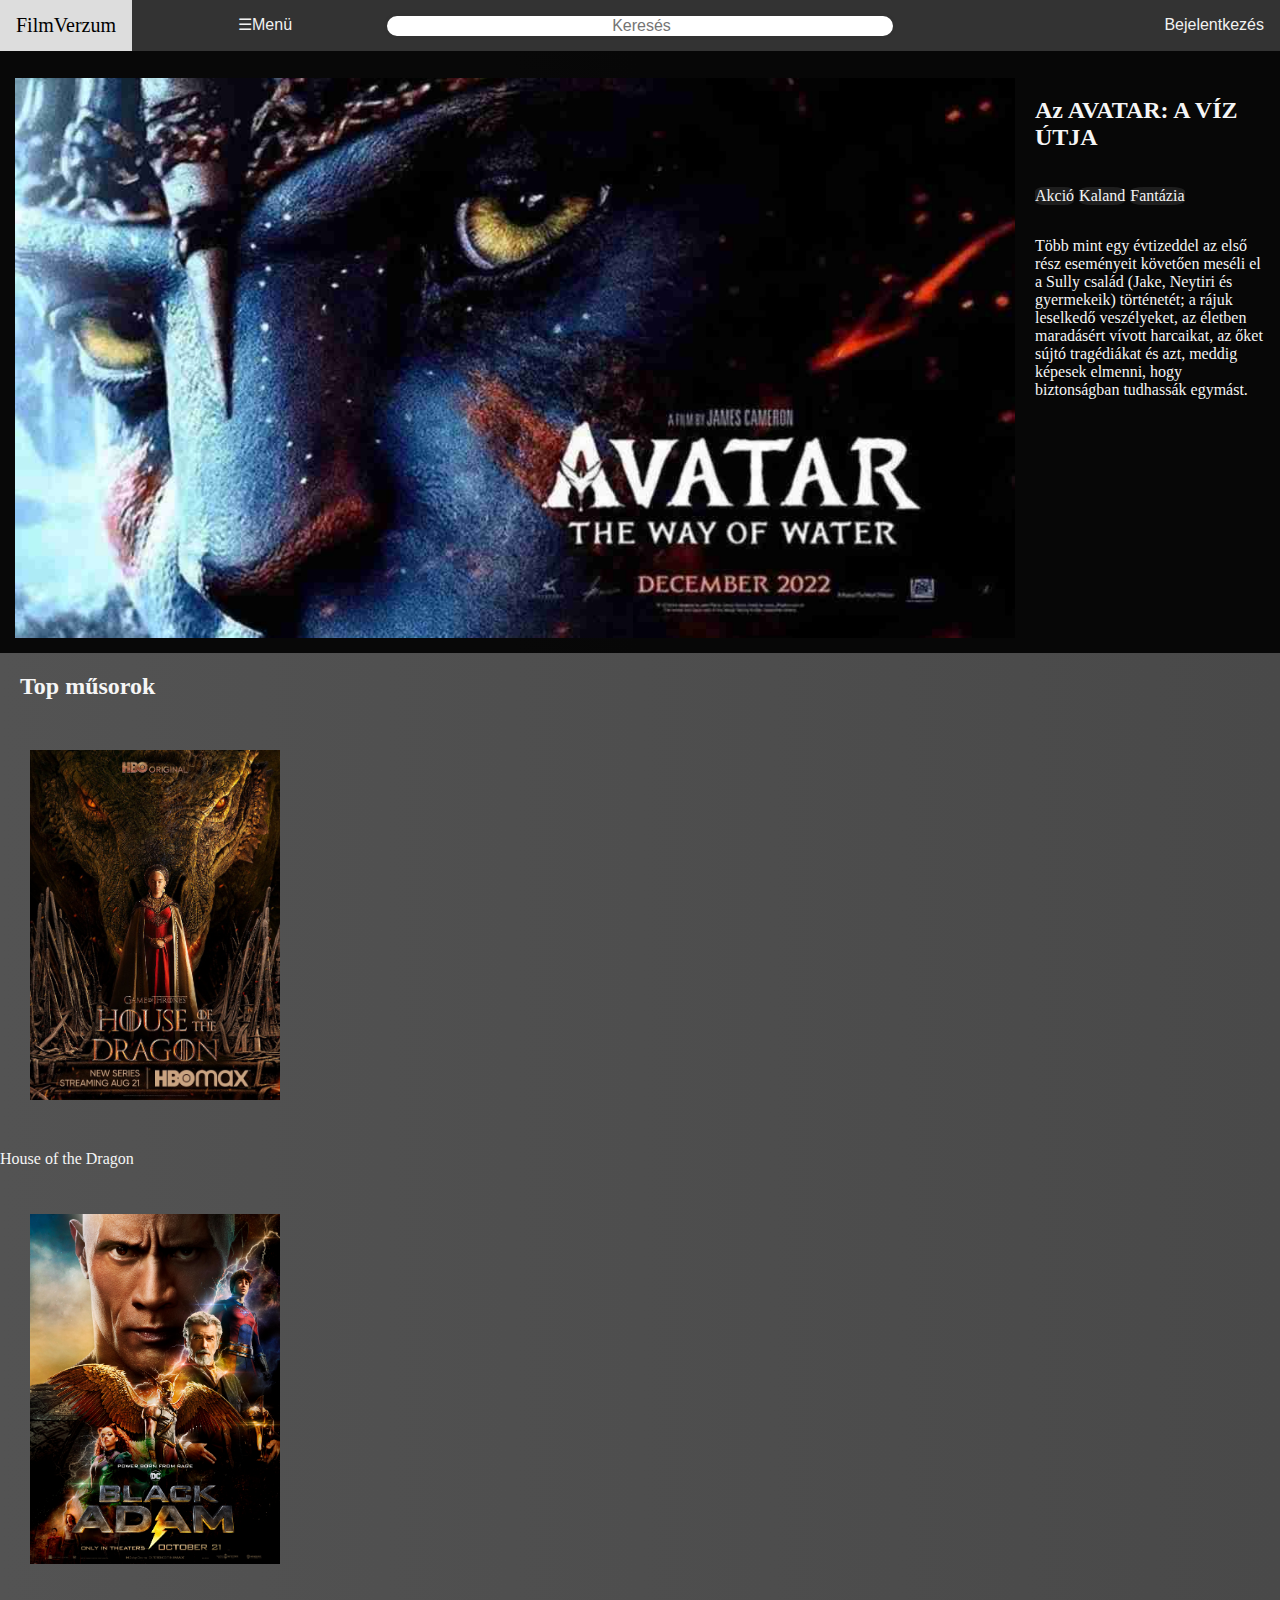
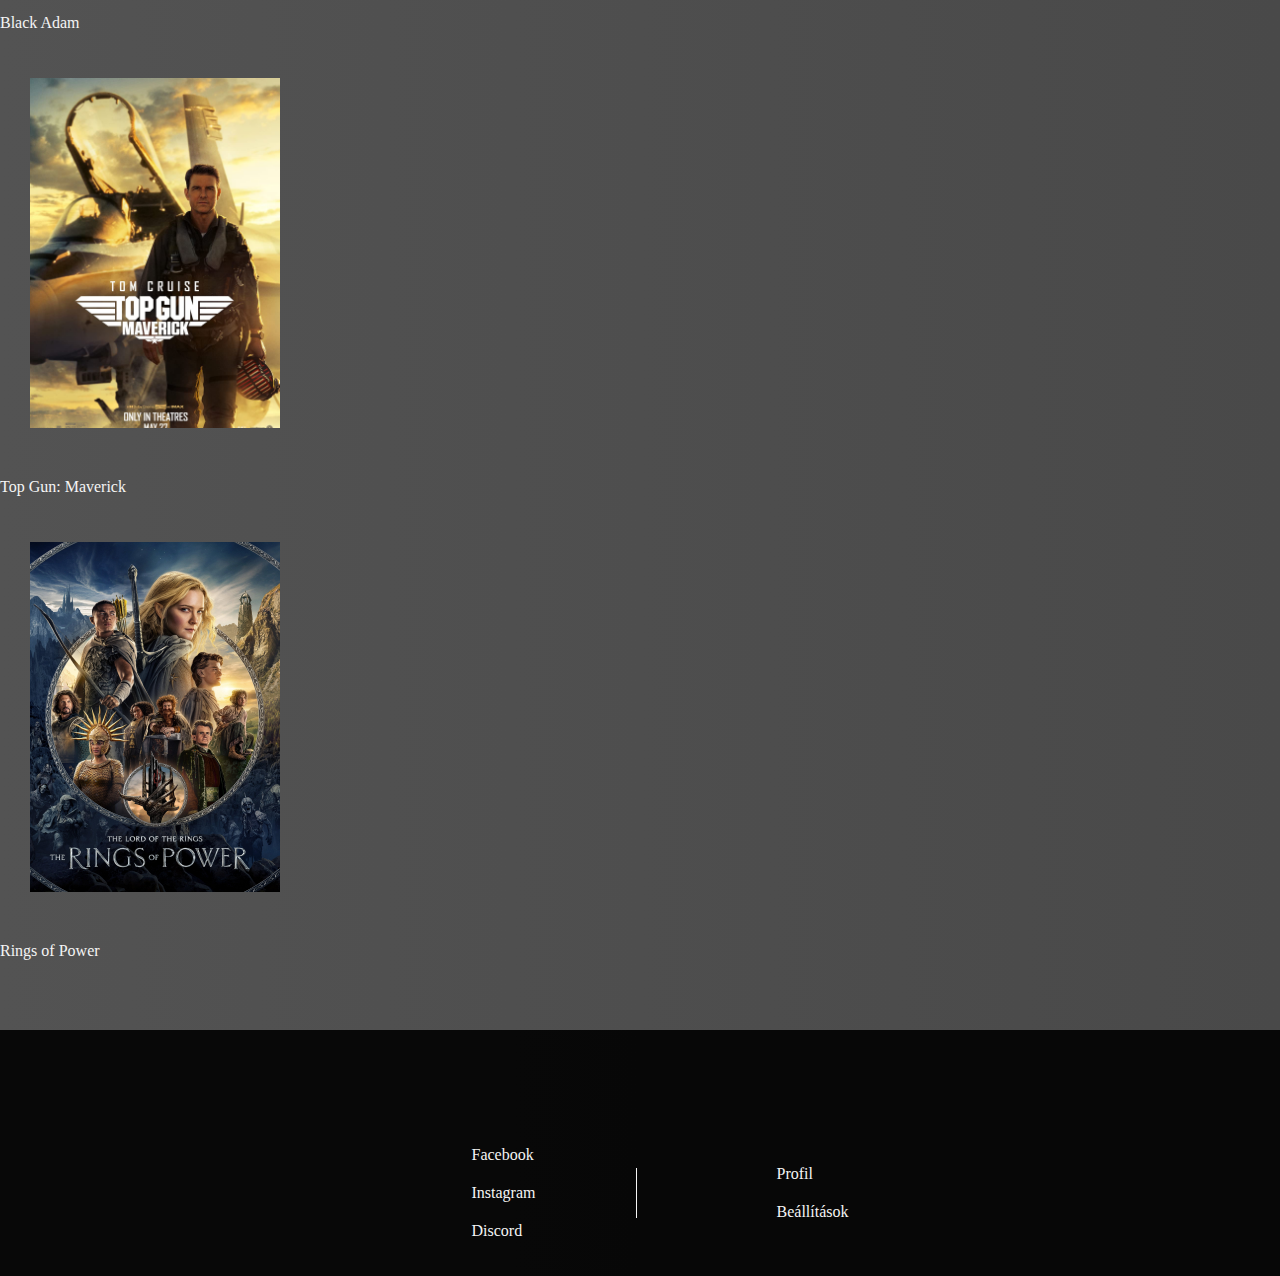
<file: index.html>
<!DOCTYPE html>
<html lang="en">
<head>
  <meta charset="UTF-8">
  <meta http-equiv="X-UA-Compatible" content="IE=edge">
  <meta name="viewport" content="width=device-width, initial-scale=1.0">
  <title>Project</title>
  <link rel="shortcut icon" href="./img/logo.ico" type="image/x-icon">
  <link rel="stylesheet" href="styles/style.css">
  <link rel="stylesheet" href="styles/styleMain.css">
  <link rel="stylesheet" href="styles/styleLogin.css">
  <script src="scripts/script.js"></script>
</head>
<body>
  <div id="id01" class="modal">
    <form class="modal-content animate" method="post">
      <div class="container">
        <label>
          <input type="text" placeholder="Felhasználónév" name="uname" class="formInput firstInput" required>
        </label>
        <label>
          <input type="password" placeholder="Jelszó" name="psw" class="formInput" required>
        </label>
        <button type="submit" class="overlayLoginBTN">Bejelentkezés</button>
        <div style="display: flex; justify-content: space-between;">
          <button type="button" onclick="document.getElementById('id01').style.display='none'"
            class="cancelbtn">Mégse</button>
          <button type="button" onclick="document.getElementById('registration').style.display='flex'"
            class="signupBTN">Regisztráció</button>
        </div>
      </div>
    </form>
  </div>

  <div id="registration" class="modal">
    <form method="post" class="modal-content">
      <div class="container">
        <h1>Regisztráció</h1>
        <fieldset>
          <label>Teljes név <br>
            <input type="text" placeholder="pl.: Kovács Ilona" name="name"
                   class="formInput firstInput" required></label>
          <label>Születési dátum: <br>
            <input type="date" name="date-of-birth" min="1920-01-01" class="formInput" required/></label>
          <label>E-mail cím<br>
            <input type="email" placeholder="pl.: kovacsilona@valami.com" name="email"
                   class="formInput" required></label>
          <label>Jelszó<br>
            <input type="password" placeholder="Írja be a jelszót" name="psw"
                   class="formInput" required></label>
          <label>Jelszó újra<br>
            <input type="password" placeholder="Írja be újra a jelszót" name="psw-repeat"
                   class="formInput" required></label>

          <div class="clearfix">
            <button type="button" onclick="document.getElementById('registration').style.display='none'"
                    class="cancelbtn">Vissza a bejelentkezéshez</button>
            <button type="submit" class="signupbtn">Regisztráció</button>
          </div>
        </fieldset>
      </div>
    </form>
  </div>

  <div id="menuOverlay" class="overlay">
    <div id="menuActions">
      <a href="javascript:void(0)" class="closeBTN" onclick="closeNav()">&times;</a>
      <a href="./index.html" id="menuHome">&#8962;</a>
    </div>

    <div class="overlay-content wide-screen">
      <table class="overlayTable">
        <thead>
          <tr>
            <th id="filmek"><a href="filmek.html" class="overlayFilmek">Filmek</a></th>
            <th id="sorozatok"><a href="sorozatok.html" class="overlaySorozatok">Sorozatok</a></th>
          </tr>
        </thead>
        <tbody>

          <tr>
            <td headers="filmek"><a href="#" class="overlayT10Film">Top 5 film</a></td>
            <td headers="sorozatok"><a href="#" class="overlayT10Sorozat">Top 5 sorozat</a></td>
          </tr>

          <tr>
            <td headers="filmek"><a href="#" class="overlayFilmRelease">Film megjelenések</a></td>
            <td headers="sorozatok"><a href="#" class="overlaySorozatRelease">Sorozat megjelenések</a></td>
          </tr>

          <tr>
            <td headers="filmek"><a href="#" class="overlayFilmGenre">Film műfaj</a></td>
            <td headers="sorozatok"><a href="#" class="overlaySorozatGenre">Sorozat műfaj</a></td>
          </tr>

        </tbody>
      </table>
    </div>

    <div class="overlay-content mobile-screen">
      <a href="filmek.html" class="overlayFilmek">Filmek</a>
      <div class="overlayFilm-dropdown">
        <a href="#" class="overlayT10Film">Top 5 film</a>
        <a href="#" class="overlayFilmRelease">Film megjelenések</a>
        <a href="#" class="overlayFilmGenre">Film műfaj</a>
      </div>

      <a href="sorozatok.html" class="overlaySorozatok">Sorozatok</a>
      <div class="overlaySorozat-dropdown">
        <a href="#" class="overlayT10Sorozat">Top 5 sorozat</a>
        <a href="#" class="overlaySorozatRelease">Sorozat megjelenések</a>
        <a href="#" class="overlaySorozatGenre">Sorozat műfaj</a>
      </div>
    </div>
  </div>

  <div id="searchOverlay" class="overlay">
    <a href="javascript:void(0)" class="closebtn" onclick="closeSearch()">&times;</a>

    <div class="overlay-content">
      <label for="overlaySearch"></label><input type="search" class="searchbar" id="overlaySearch" placeholder="Keresés">
    </div>
  </div>

  <nav class="navBar">
    <div class="searchbarCenter">
      <label for="mainSearch"></label><input type="search" class="searchbar" id="mainSearch" placeholder="Keresés">
      <button class="searchOverlay-btn" onclick="openSearch()"><img src="img/navbar/searchIcon.svg"
          alt="search"></button>
    </div>

    <div class="leftLogo">
      <a href="index.html" id="logo" title="Kezdőlap">FilmVerzum</a>
    </div>

    <div class="menu">
      <button onclick="openNav()" id="menuBTN">&#9776;Menü</button>
    </div>

    <div class="rightSide">
      <button onclick="document.getElementById('id01').style.display='flex'" class="loginBTN">Bejelentkezés</button>
    </div>
  </nav>

 
  <main class="main">
    <h1 id="filmVerzum">FilmVerzum</h1>
    <div class="mainPart">

      <a href="avatar.html" class="poster">
        <img src="./img/main/bigPoster/Avatar2.jpg" alt="poster" id="posterIMG">

        <div class="description">
          <h2 id="mainTitle">Az AVATAR: A VÍZ ÚTJA</h2>

          <div class="categories">
            <p class="category">Akció</p>
            <p class="category">Kaland</p>
            <p class="category">Fantázia</p>
          </div>

          <p>Több mint egy évtizeddel az első rész eseményeit követően meséli el a Sully család (Jake, Neytiri és
            gyermekeik) történetét; a rájuk leselkedő veszélyeket, az életben maradásért vívott harcaikat, az őket sújtó
            tragédiákat és azt, meddig képesek elmenni, hogy biztonságban tudhassák egymást.</p>
        </div>
      </a>
      </div>
  </main>

  <div class="secondary">
    <h2 id="topMusorok">Top műsorok</h2>
    <div class="topmusorok">
      <a href="houseofthedragon.html" target="_blank">
        <img class="firstInTopFilmek" src="./img/main/smallPoster/HouseOfDragons.jpg" alt="slide">
        <p class="slide-desc">House of the Dragon</p>
      </a>
      <a href="blackadam.html">
        <img class="secondInTopFilmek" src="./img/main/smallPoster/BlackAdam.jpg" alt="slide">
        <p class="slide-desc">Black Adam</p>
      </a>
      <a href="topgunmaverick.html">
        <img class="thirdInTopFilmek" src="./img/main/smallPoster/TopGunMaverick.jpg" alt="slide">
        <p class="slide-desc">Top Gun: Maverick</p>
      </a>
      <a href="ringsofpower.html">
        <img class="fourthInTopFilmek" src="./img/main/smallPoster/RingsOfPower.jpg" alt="slide">
        <p class="slide-desc">Rings of Power</p>
      </a>
    </div>
  </div>

  <footer class="lablec">
    <div class="socialMedia">
      <ul>
        <li>
          <a href="https://www.facebook.com" target="_blank">Facebook</a>
        </li>
        <li>
          <a href="https://www.instagram.com" target="_blank">Instagram</a>
        </li>
        <li>
          <a href="https://discord.com" target="_blank">Discord</a>
        </li>
      </ul>
    </div>
    <div class="settings">
      <ul>
        <li>
          <a href="#">Profil</a>
        </li>
        <li>
          <a href="#">Beállítások</a>
        </li>
      </ul>
    </div>
  </footer>
</body>
</html>
</file>
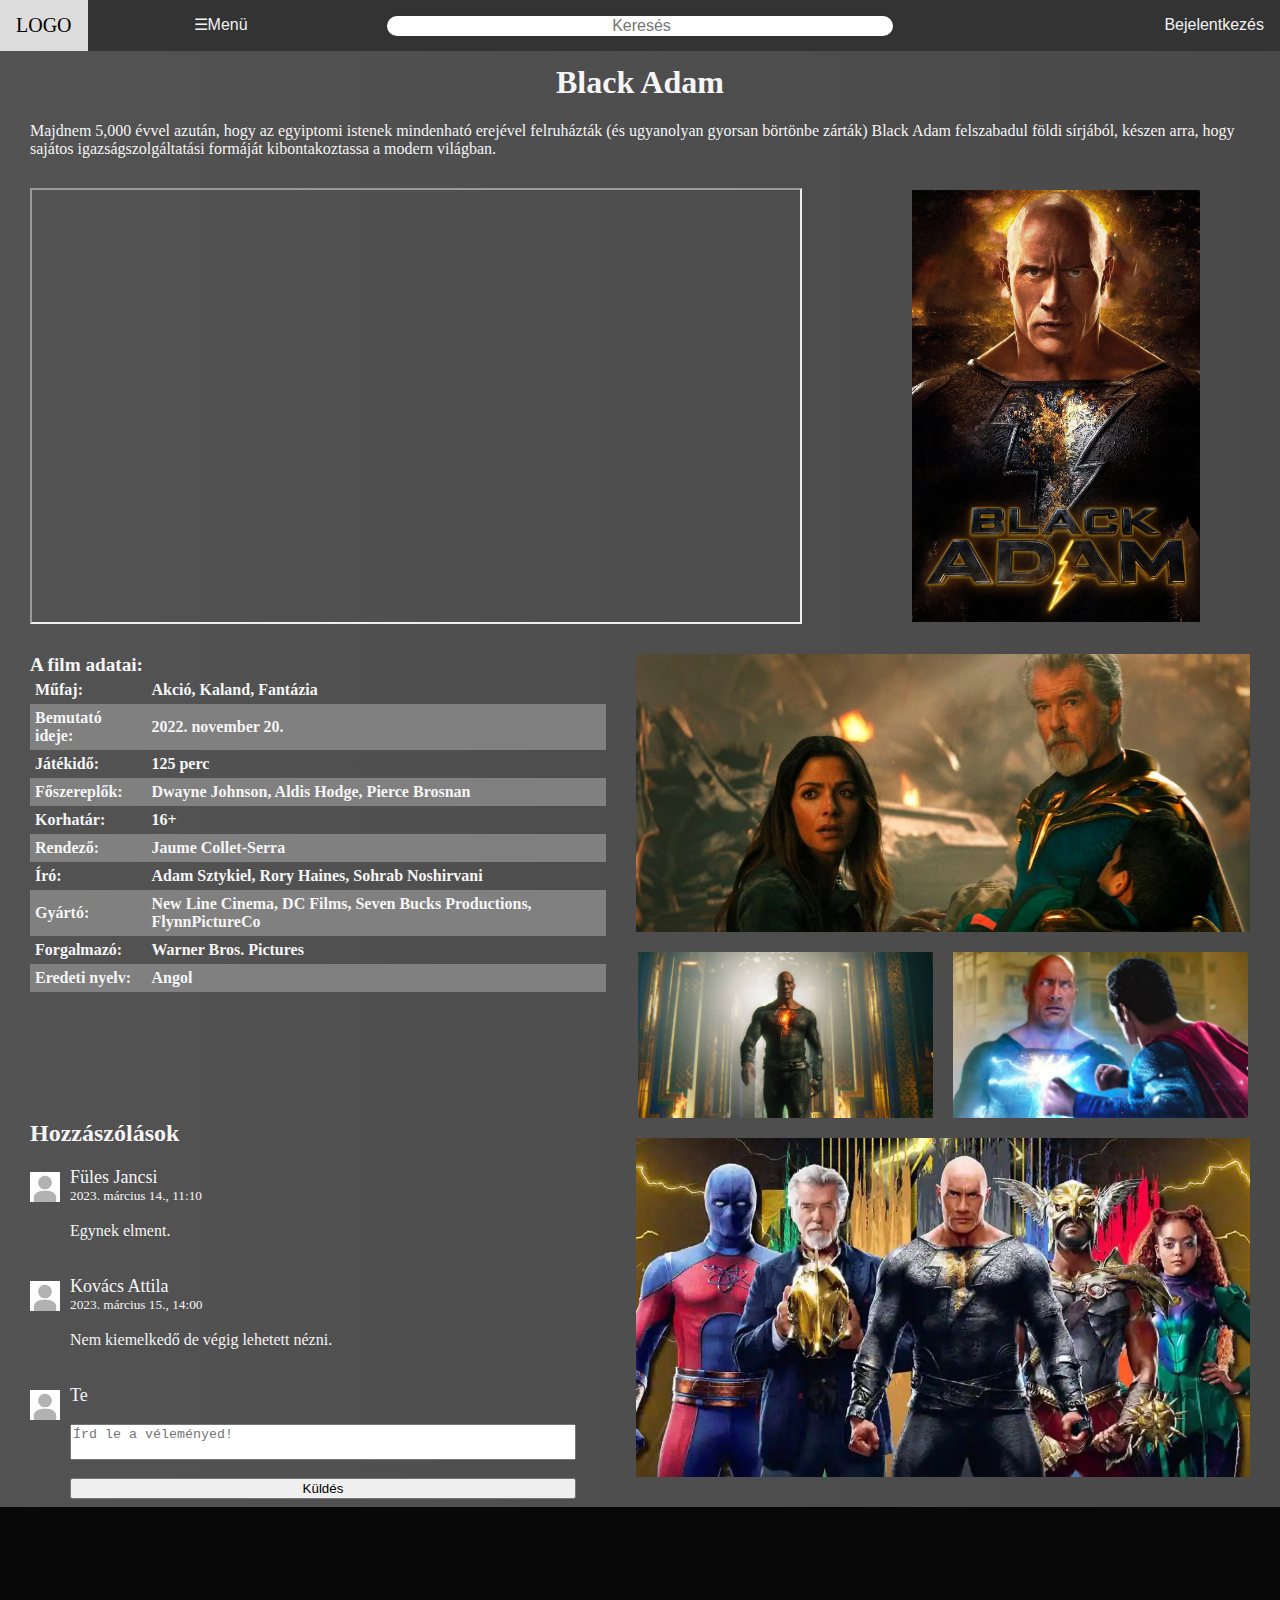
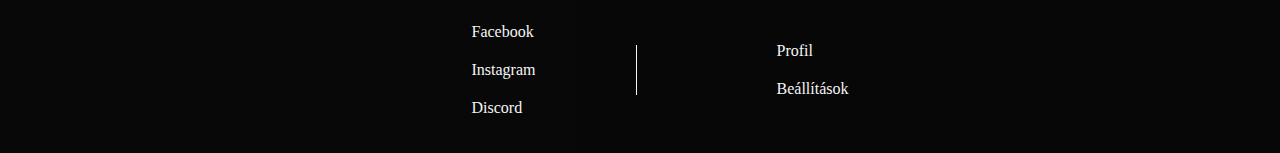
<file: blackadam.html>
<!DOCTYPE html>
<html lang="hu">
<head>
    <meta charset="UTF-8">
    <title>Black Adam</title>
    <link rel="stylesheet" href="styles/styleFilmpages.css">
    <link rel="stylesheet" href="styles/style.css">
    <link rel="stylesheet" href="styles/styleLogin.css">
    <script src="scripts/script.js"></script>
</head>
<body>

    <div id="id01" class="modal">
        <form class="modal-content animate" method="post">
            <div class="container">
                <label>
                    <input type="text" placeholder="Felhasználónév" name="uname" class="formInput firstInput" required>
                </label>
                <label>
                    <input type="password" placeholder="Jelszó" name="psw" class="formInput" required>
                </label>
                <button type="submit" class="overlayLoginBTN">Bejelentkezés</button>
                <div style="display: flex; justify-content: space-between;">
                    <button type="button" onclick="document.getElementById('id01').style.display='none'"
                            class="cancelbtn">Mégse</button>
                    <button type="button" onclick="document.getElementById('registration').style.display='flex'"
                            class="signupBTN">Regisztráció</button>
                </div>
            </div>
        </form>
    </div>

    <div id="registration" class="modal">
        <form method="post" class="modal-content">
            <div class="container">
                <h1>Regisztráció</h1>
                <fieldset>
                    <label>Teljes név <br>
                        <input type="text" placeholder="pl.: Kovács Ilona" name="name"
                               class="formInput firstInput" required></label>
                    <label>Születési dátum: <br>
                        <input type="date" name="date-of-birth" min="1920-01-01" class="formInput" required/></label>
                    <label>E-mail cím<br>
                        <input type="email" placeholder="pl.: kovacsilona@valami.com" name="email"
                               class="formInput" required></label>
                    <label>Jelszó<br>
                        <input type="password" placeholder="Írja be a jelszót" name="psw"
                               class="formInput" required></label>
                    <label>Jelszó újra<br>
                        <input type="password" placeholder="Írja be újra a jelszót" name="psw-repeat"
                               class="formInput" required></label>

                    <div class="clearfix">
                        <button type="button" onclick="document.getElementById('registration').style.display='none'"
                                class="cancelbtn">Vissza a bejelentkezéshez</button>
                        <button type="submit" class="signupbtn">Regisztráció</button>
                    </div>
                </fieldset>
            </div>
        </form>
    </div>
    
    <div id="menuOverlay" class="overlay">
        <div id="menuActions">
            <a href="javascript:void(0)" class="closeBTN" onclick="closeNav()">&times;</a>
            <a href="./index.html" id="menuHome">&#8962;</a>
        </div>

        <div class="overlay-content wide-screen">
            <table class="overlayTable">
                <thead>
                <tr>
                    <th id="filmek"><a href="filmek.html" class="overlayFilmek">Filmek</a></th>
                    <th id="sorozatok"><a href="sorozatok.html" class="overlaySorozatok">Sorozatok</a></th>
                </tr>
                </thead>
                <tbody>
                <tr>
                    <td headers="filmek"><a href="#" class="overlayT10Film">Top 5 film</a></td>
                    <td headers="sorozatok"><a href="#" class="overlayT10Sorozat">Top 5 sorozat</a></td>
                </tr>

                <tr>
                    <td headers="filmek"><a href="#" class="overlayFilmRelease">Film megjelenések</a></td>
                    <td headers="sorozatok"><a href="#" class="overlaySorozatRelease">Sorozat megjelenések</a></td>
                </tr>

                <tr>
                    <td headers="filmek"><a href="#" class="overlayFilmGenre">Film műfaj</a></td>
                    <td headers="sorozatok"><a href="#" class="overlaySorozatGenre">Sorozat műfaj</a></td>
                </tr>
                </tbody>
            </table>
        </div>
    
        <div class="overlay-content mobile-screen">
            <a href="filmek.html" class="overlayFilmek">Filmek</a>
    
            <div class="overlayFilm-dropdown">
                <a href="#" class="overlayT10Film">Top 5 film</a>
                <a href="#" class="overlayFilmRelease">Film megjelenések</a>
                <a href="#" class="overlayFilmGenre">Film műfaj</a>
            </div>
    
            <a href="sorozatok.html" class="overlaySorozatok">Sorozatok</a>
    
            <div class="overlaySorozat-dropdown">
                <a href="#" class="overlayT10Sorozat">Top 5 sorozat</a>
                <a href="#" class="overlaySorozatRelease">Sorozat megjelenések</a>
                <a href="#" class="overlaySorozatGenre">Sorozat műfaj</a>
            </div>
        </div>
    </div>
    
    <div id="searchOverlay" class="overlay">
        <a href="javascript:void(0)" class="closebtn" onclick="closeSearch()">&times;</a>

        <div class="overlay-content">
            <label for="overlaySearch"></label><input type="search" class="searchbar"
                                                      id="overlaySearch" placeholder="Keresés">
        </div>
    </div>
    
    <nav class="navBar">
        <div class="searchbarCenter">
            <label for="mainSearch"></label><input type="search" class="searchbar"
                                                   id="mainSearch" placeholder="Keresés">
            <button class="searchOverlay-btn" onclick="openSearch()"><img src="img/navbar/searchIcon.svg"
                                                                          alt="search"></button>
        </div>
    
        <div class="leftLogo">
            <a href="index.html" id="logo" title="Kezdőlap">LOGO</a>
        </div>
    
        <div class="menu">
            <button onclick="openNav()" id="menuBTN">&#9776;Menü</button>
        </div>
    
        <div class="rightSide">
            <button onclick="document.getElementById('id01').style.display='flex'"
                    class="loginBTN">Bejelentkezés</button>
        </div>
    </nav>

    <main class="main">
        <div class="mainPart">
            <h1>Black Adam</h1>
            <div class = "szoveg">Majdnem 5,000 évvel azután, hogy az egyiptomi istenek mindenható erejével felruházták
                (és ugyanolyan gyorsan börtönbe zárták) Black Adam felszabadul földi sírjából, készen arra, hogy sajátos
                igazságszolgáltatási formáját kibontakoztassa a modern világban.<br></div>
            <div class="video-container">
                <iframe src="https://www.youtube.com/embed/AP4GC0VDQiI" allowfullscreen></iframe><br>
                <img src="./img/blackadam/blackadam.jpg" alt="Black Adam"/>
            </div>
        </div>

        <div class="secondary">
            <table class="tableFilmek">
                <caption>A film adatai:</caption>
                <tr>
                    <th class = firstcolumn id="genre">Műfaj: </th>
                    <th class = secondcolumn id="genreValue">Akció, Kaland, Fantázia</th>
                </tr>
                <tr>
                    <th class = firstcolumn id="premier">Bemutató ideje: </th>
                    <th class = secondcolumn id="premierValue">2022. november 20.</th>
                </tr>
                <tr>
                    <th class = firstcolumn id="watchTime">Játékidő: </th>
                    <th class = secondcolumn id="watchTimeValue">125 perc</th>
                </tr>
                <tr>
                    <th class = firstcolumn id="stars">Főszereplők: </th>
                    <th class = secondcolumn id="starsValue">Dwayne Johnson, Aldis Hodge, Pierce Brosnan</th>
                </tr>
                <tr>
                    <th class = firstcolumn id="ageLimit">Korhatár: </th>
                    <th class = secondcolumn id="ageLimitValue">16+</th>
                </tr>
                <tr>
                    <th class = firstcolumn id="director">Rendező: </th>
                    <th class = secondcolumn id="directorValue">Jaume Collet-Serra</th>
                </tr>
                <tr>
                    <th class = firstcolumn id="writer">Író: </th>
                    <th class = secondcolumn id="writerValue">Adam Sztykiel, Rory Haines, Sohrab Noshirvani</th>
                </tr>
                <tr>
                    <th class = firstcolumn id="manifacturer">Gyártó: </th>
                    <th class = secondcolumn id="manifacturerValue">New Line Cinema, DC Films, Seven Bucks Productions,
                        FlynnPictureCo</th>
                </tr>
                <tr>
                    <th class = firstcolumn id="distributor">Forgalmazó: </th>
                    <th class = secondcolumn id="distributorValue">Warner Bros. Pictures</th>
                </tr>
                <tr>
                    <th class = firstcolumn id="language">Eredeti nyelv: </th>
                    <th class = secondcolumn id="languageValue">Angol</th>
                </tr>
            </table>

            <div class="commentSection">
                <h2>Hozzászólások</h2>
                <div class="fullRealComment">
                    <img class="userAvatar" src="./img/main/profilepicture.jpg" alt="Felhasználó avatarja">
                    <div class="comment-body">
                        <a class="userRealName">Füles Jancsi</a>
                        <span class="comment-date">2023. március 14., 11:10</span><br>
                        <p>Egynek elment.</p>
                        <br><br>
                    </div>
                </div>
                <div class="fullRealComment">
                    <img class="userAvatar" src="./img/main/profilepicture.jpg" alt="Felhasználó avatarja">
                    <div class="comment-body">
                        <a class="userRealName">Kovács Attila</a>
                        <a class="comment-date">2023. március 15., 14:00</a><br>
                        <p>Nem kiemelkedő de végig lehetett nézni.</p>
                        <br><br>
                    </div>
                </div>
                <div class="fullRealComment">
                    <img class="userAvatar" src="./img/main/profilepicture.jpg" alt="Felhasználó avatarja">
                    <div class="comment-body">
                        <a class="userRealName">Te</a><br>
                        <label for="felhasznalovelemenye"></label><textarea placeholder="Írd le a véleményed!" id="felhasznalovelemenye" name="valodicomment" maxlength="200"></textarea> <br/>
                        <input type="submit" id="submit-btn" value="Küldés"/>
                    </div>
                </div>
            </div>

            <div class="photo-gallery">
                <img class="firsInGalley" src="./img/blackadam/blackadam3.jpg" alt="Black Adam 1. kép"/>
                <img class="secondInGalley" src="./img/blackadam/blackadam4.jpg" alt="Black Adam 2. kép"/>
                <img class="thirdInGalley" src="./img/blackadam/blackadam7.jpg" alt="Black Adam 3. kép"/>
                <img class="fourthInGalley" src="./img/blackadam/blackadam6.jpg" alt="Black Adam 4. kép"/>
            </div>
        </div>
    </main>

    <footer class="lablec">
        <div class="socialMedia">
          <ul>
            <li>
              <a href="https://www.facebook.com" target="_blank">Facebook</a>
            </li>
            <li>
              <a href="https://www.instagram.com" target="_blank">Instagram</a>
            </li>
            <li>
              <a href="https://discord.com" target="_blank">Discord</a>
            </li>
          </ul>
        </div>
        <div class="settings">
          <ul>
            <li>
              <a href="#">Profil</a>
            </li>
            <li>
              <a href="#">Beállítások</a>
            </li>
          </ul>
        </div>
      </footer>
</body>
</html>
</file>
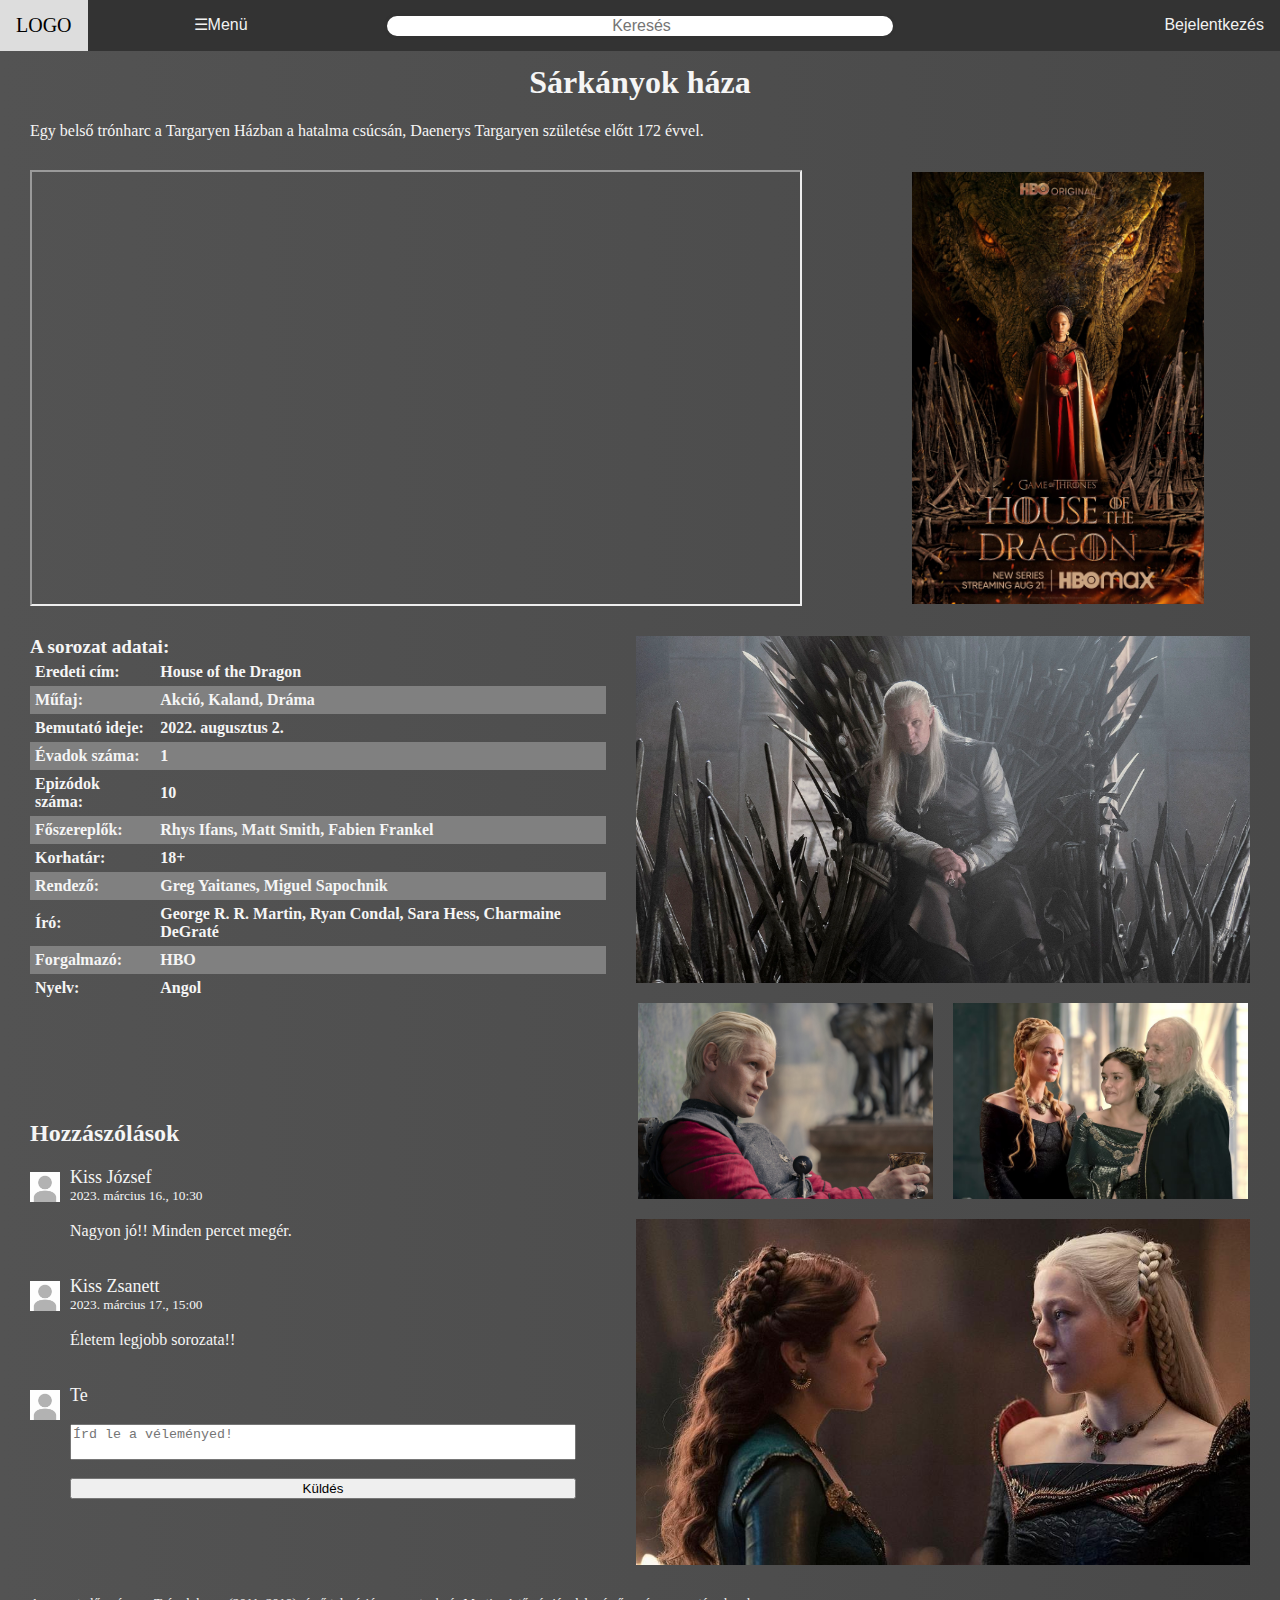
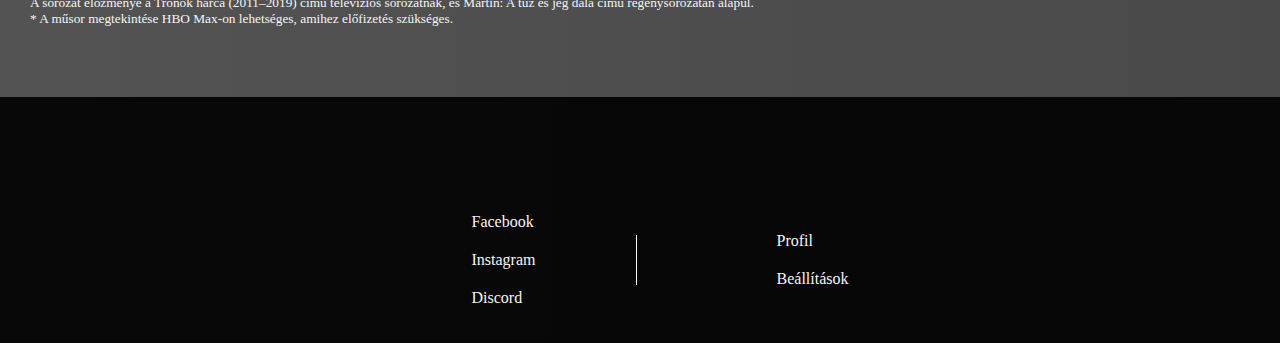
<file: houseofthedragon.html>
<!DOCTYPE html>
<html lang="hu">
<head>
    <meta charset="UTF-8">
    <title>Sárkányok háza</title>
    <link rel="stylesheet" href="styles/styleFilmpages.css">
    <link rel="stylesheet" href="styles/style.css">
    <link rel="stylesheet" href="styles/styleLogin.css">
    <script src="scripts/script.js"></script>
</head>
<body>

    <div id="id01" class="modal">
        <form class="modal-content animate" method="post">
            <div class="container">
                <label>
                    <input type="text" placeholder="Felhasználónév" name="uname" class="formInput firstInput" required>
                </label>
                <label>
                    <input type="password" placeholder="Jelszó" name="psw" class="formInput" required>
                </label>
                <button type="submit" class="overlayLoginBTN">Bejelentkezés</button>
                <div style="display: flex; justify-content: space-between;">
                    <button type="button" onclick="document.getElementById('id01').style.display='none'"
                            class="cancelbtn">Mégse</button>
                    <button type="button" onclick="document.getElementById('registration').style.display='flex'"
                            class="signupBTN">Regisztráció</button>
                </div>
            </div>
        </form>
    </div>
    
    <div id="registration" class="modal">
        <form method="post" class="modal-content">
            <div class="container">
                <h1>Regisztráció</h1>
                <fieldset>
                    <label>Teljes név <br>
                        <input type="text" placeholder="pl.: Kovács Ilona" name="name"
                               class="formInput firstInput" required></label>
                    <label>Születési dátum: <br>
                        <input type="date" name="date-of-birth" min="1920-01-01" class="formInput" required/></label>
                    <label>E-mail cím<br>
                        <input type="email" placeholder="pl.: kovacsilona@valami.com" name="email"
                               class="formInput" required></label>
                    <label>Jelszó<br>
                        <input type="password" placeholder="Írja be a jelszót" name="psw"
                               class="formInput" required></label>
                    <label>Jelszó újra<br>
                        <input type="password" placeholder="Írja be újra a jelszót" name="psw-repeat"
                               class="formInput" required></label>

                    <div class="clearfix">
                        <button type="button" onclick="document.getElementById('registration').style.display='none'"
                                class="cancelbtn">Vissza a bejelentkezéshez</button>
                        <button type="submit" class="signupbtn">Regisztráció</button>
                    </div>
                </fieldset>
            </div>
        </form>
    </div>
    
    <div id="menuOverlay" class="overlay">
        <div id="menuActions">
            <a href="javascript:void(0)" class="closeBTN" onclick="closeNav()">&times;</a>
            <a href="./index.html" id="menuHome">&#8962;</a>
        </div>
    
        <div class="overlay-content wide-screen">
            <table class="overlayTable">
                <thead>
                <tr>
                    <th id="filmek"><a href="filmek.html" class="overlayFilmek">Filmek</a></th>
                    <th id="sorozatok"><a href="sorozatok.html" class="overlaySorozatok">Sorozatok</a></th>
                </tr>
                </thead>
                <tbody>
                <tr>
                    <td headers="filmek"><a href="#" class="overlayT10Film">Top 5 film</a></td>
                    <td headers="sorozatok"><a href="#" class="overlayT10Sorozat">Top 5 sorozat</a></td>
                </tr>
                <tr>
                    <td headers="filmek"><a href="#" class="overlayFilmRelease">Film megjelenések</a></td>
                    <td headers="sorozatok"><a href="#" class="overlaySorozatRelease">Sorozat megjelenések</a></td>
                </tr>
                <tr>
                    <td headers="filmek"><a href="#" class="overlayFilmGenre">Film műfaj</a></td>
                    <td headers="sorozatok"><a href="#" class="overlaySorozatGenre">Sorozat műfaj</a></td>
                </tr>
                </tbody>
            </table>
        </div>
    
        <div class="overlay-content mobile-screen">
            <a href="filmek.html" class="overlayFilmek">Filmek</a>
    
            <div class="overlayFilm-dropdown">
                <a href="#" class="overlayT10Film">Top 5 film</a>
                <a href="#" class="overlayFilmRelease">Film megjelenések</a>
                <a href="#" class="overlayFilmGenre">Film műfaj</a>
            </div>
    
            <a href="sorozatok.html" class="overlaySorozatok">Sorozatok</a>
    
            <div class="overlaySorozat-dropdown">
                <a href="#" class="overlayT10Sorozat">Top 5 sorozat</a>
                <a href="#" class="overlaySorozatRelease">Sorozat megjelenések</a>
                <a href="#" class="overlaySorozatGenre">Sorozat műfaj</a>
            </div>
        </div>
    </div>
    
    <div id="searchOverlay" class="overlay">
        <a href="javascript:void(0)" class="closebtn" onclick="closeSearch()">&times;</a>
    
        <div class="overlay-content">
            <label for="overlaySearch"></label><input type="search" class="searchbar"
                                                      id="overlaySearch" placeholder="Keresés">
        </div>
    </div>
    
    <nav class="navBar">
        <div class="searchbarCenter">
            <label for="mainSearch"></label><input type="search" class="searchbar"
                                                   id="mainSearch" placeholder="Keresés">
            <button class="searchOverlay-btn" onclick="openSearch()"><img src="img/navbar/searchIcon.svg"
                    alt="search"></button>
        </div>
    
        <div class="leftLogo">
            <a href="index.html" id="logo" title="Kezdőlap">LOGO</a>
        </div>
    
        <div class="menu">
            <button onclick="openNav()" id="menuBTN">&#9776;Menü</button>
        </div>
    
        <div class="rightSide">
            <button onclick="document.getElementById('id01').style.display='flex'"
                    class="loginBTN">Bejelentkezés</button>
        </div>
    </nav>


    <main class="main">
        <div class="mainPart">
            <h1>Sárkányok háza</h1>
            <div class = "szoveg"> Egy belső trónharc a Targaryen Házban a hatalma csúcsán, Daenerys Targaryen születése
                előtt 172 évvel.<br></div>
            
            <div class="video-container">
                <iframe src="https://www.youtube.com/embed/JOXj6CHQPYI" allowfullscreen></iframe><br>
                <img src="./img/houseofthedragon/houseofthedragon1.jpg" alt="Black Adam"/>
            </div>
        </div>
        
        <div class="secondary">
            <table class="tableFilmek">
                <caption>A sorozat adatai:</caption>
                <tr>
                    <th class = firstcolumn id="originalTitle">Eredeti cím: </th>
                    <th class = secondcolumn id="originalTitleValue">House of the Dragon</th>
                </tr>
                <tr>
                    <th class = firstcolumn id="genre">Műfaj: </th>
                    <th class = secondcolumn id="genreValue">Akció, Kaland, Dráma</th>
                </tr>
                <tr>
                    <th class = firstcolumn id="premier">Bemutató ideje: </th>
                    <th class = secondcolumn id="premierValue">2022. augusztus 2.</th>
                </tr>
                <tr>
                    <th class = firstcolumn id="seasons">Évadok száma: </th>
                    <th class = secondcolumn id="seasonsValue">1</th>
                </tr>
                <tr>
                    <th class = firstcolumn id="episodes">Epizódok száma: </th>
                    <th class = secondcolumn id="episodesValue">10</th>
                </tr>
                <tr>
                    <th class = firstcolumn id="stars">Főszereplők: </th>
                    <th class = secondcolumn id="starsValue">Rhys Ifans, Matt Smith, Fabien Frankel</th>
                </tr>
                <tr>
                    <th class = firstcolumn id="ageLimit">Korhatár: </th>
                    <th class = secondcolumn id="ageLimitValue">18+</th>
                </tr>
                <tr>
                    <th class = firstcolumn id="director">Rendező: </th>
                    <th class = secondcolumn id="directorValue">Greg Yaitanes, Miguel Sapochnik</th>
                </tr>
                <tr>
                    <th class = firstcolumn id="writer">Író: </th>
                    <th class = secondcolumn id="writerValue">George R. R. Martin, Ryan Condal, Sara Hess,
                        Charmaine DeGraté</th>
                </tr>
                <tr>
                    <th class = firstcolumn id="distributor">Forgalmazó: </th>
                    <th class = secondcolumn id="distributorValue">HBO</th>
                </tr>
                <tr>
                    <th class = firstcolumn id="language">Nyelv: </th>
                    <th class = secondcolumn id="languageValue">Angol</th>
                </tr>
            </table>

            <div class="commentSection">
                <h2>Hozzászólások</h2>
                <div class="fullRealComment">
                    <img class="userAvatar" src="./img/main/profilepicture.jpg" alt="Felhasználó avatarja">
                    <div class="comment-body">
                        <a class="userRealName">Kiss József</a>
                        <span class="comment-date">2023. március 16., 10:30</span><br>
                        <p>Nagyon jó!! Minden percet megér.</p>
                        <br><br>
                    </div>
                </div>
                <div class="fullRealComment">
                    <img class="userAvatar" src="./img/main/profilepicture.jpg" alt="Felhasználó avatarja">
                    <div class="comment-body">
                        <a class="userRealName">Kiss Zsanett</a>
                        <a class="comment-date">2023. március 17., 15:00</a><br>
                        <p>Életem legjobb sorozata!!</p>
                        <br><br>
                    </div>
                </div>
                <div class="fullRealComment">
                    <img class="userAvatar" src="./img/main/profilepicture.jpg" alt="Felhasználó avatarja">
                    <div class="comment-body">
                        <a class="userRealName">Te</a><br>
                        <label for="felhasznalovelemenye"></label><textarea placeholder="Írd le a véleményed!" id="felhasznalovelemenye" name="valodicomment" maxlength="200"></textarea> <br/>
                        <input type="submit" id="submit-btn" value="Küldés"/>
                    </div>
                </div>
            </div>
            
            
            <div class="photo-gallery">
                <img class="firsInGalley" src="./img/houseofthedragon/houseofthedragon5.jpg" alt="Sárkányok háza 1. kép"/>
                <img class="secondInGalley" src="./img/houseofthedragon/houseofthedragon3.jpg" alt="Sárkányok háza 2. kép"/>
                <img class="thirdInGalley" src="./img/houseofthedragon/houseofthedragon4.jpg" alt="Sárkányok háza 3. kép"/>
                <img class="fourthInGalley" src="./img/houseofthedragon/houseofthedragon2.jpeg" alt="Sárkányok háza 4. kép"/>
            </div>

            <div class="comment">
                A sorozat előzménye a Trónok harca (2011–2019) című televíziós sorozatnak, és Martin: A tűz és jég dala
                című regénysorozatán alapul.<br>
                * A műsor megtekintése HBO Max-on lehetséges, amihez előfizetés szükséges.<br>
            </div>
        </div>
    </main>

    <footer class="lablec">
        <div class="socialMedia">
          <ul>
            <li>
              <a href="https://www.facebook.com" target="_blank">Facebook</a>
            </li>
            <li>
              <a href="https://www.instagram.com" target="_blank">Instagram</a>
            </li>
            <li>
              <a href="https://discord.com" target="_blank">Discord</a>
            </li>
          </ul>
        </div>
        <div class="settings">
          <ul>
            <li>
              <a href="#">Profil</a>
            </li>
            <li>
              <a href="#">Beállítások</a>
            </li>
          </ul>
        </div>
      </footer>
</body>
</html>
</file>
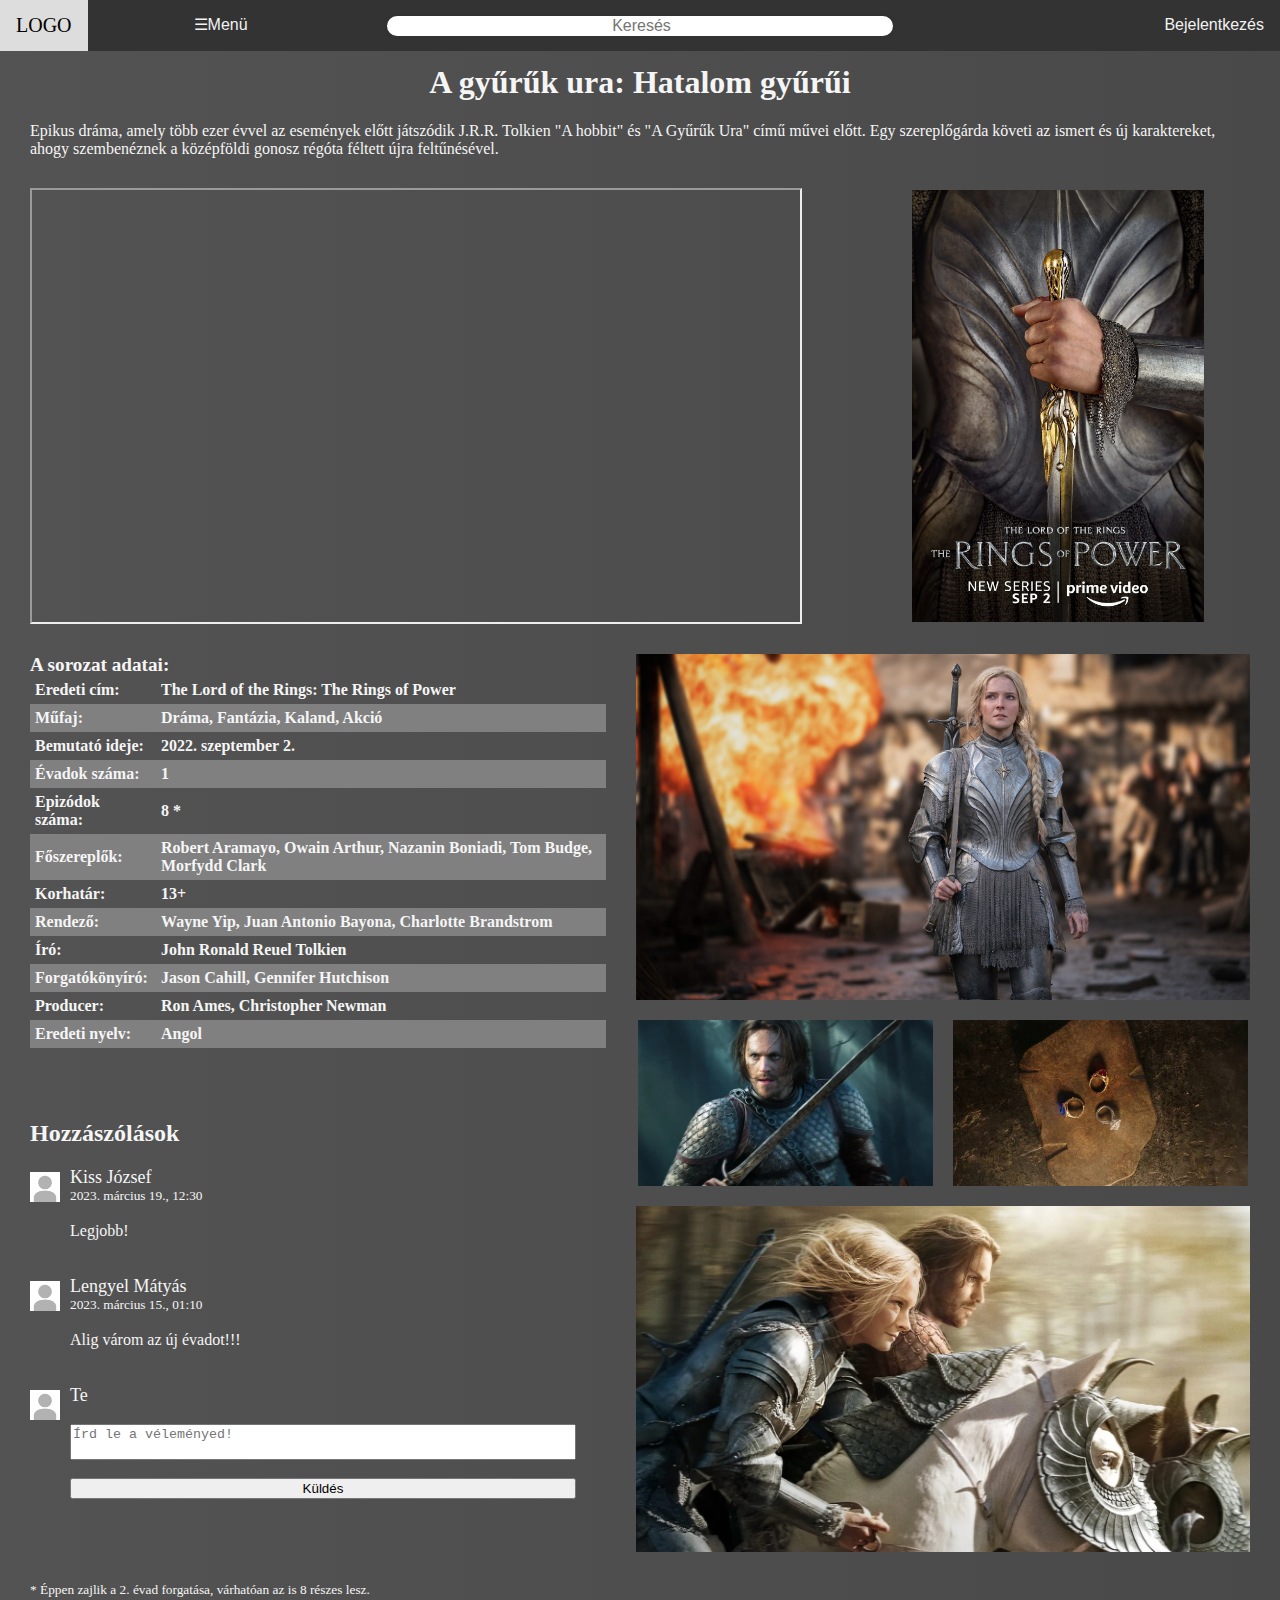
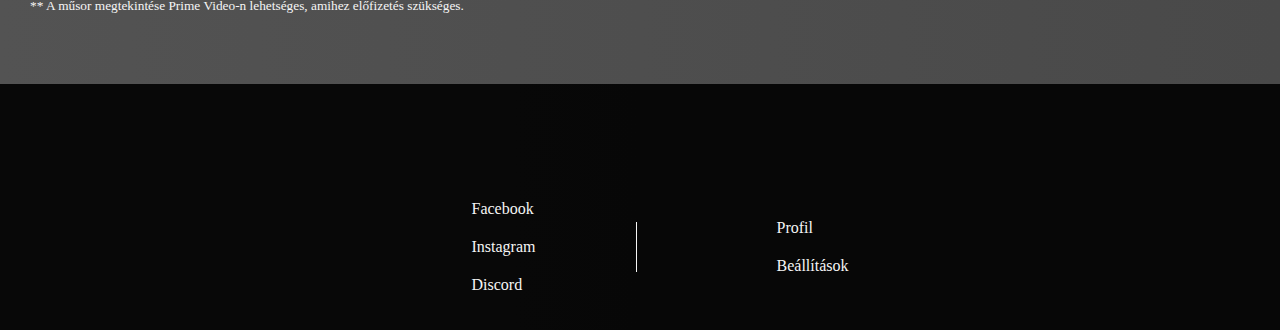
<file: ringsofpower.html>
<!DOCTYPE html>
<html lang="hu">
<head>
    <meta charset="UTF-8">
    <title>A gyűrűk ura: Hatalom gyűrűi</title>
    <link rel="stylesheet" href="styles/styleFilmpages.css">
    <link rel="stylesheet" href="styles/style.css">
    <link rel="stylesheet" href="styles/styleLogin.css">
    <script src="scripts/script.js"></script>
</head>
<body>

    <div id="id01" class="modal">
        <form class="modal-content animate" method="post">
            <div class="container">
                <label>
                    <input type="text" placeholder="Felhasználónév" name="uname" class="formInput firstInput" required>
                </label>
                <label>
                    <input type="password" placeholder="Jelszó" name="psw" class="formInput" required>
                </label>
                <button type="submit" class="overlayLoginBTN">Bejelentkezés</button>
                <div style="display: flex; justify-content: space-between;">
                    <button type="button" onclick="document.getElementById('id01').style.display='none'"
                            class="cancelbtn">Mégse</button>
                    <button type="button" onclick="document.getElementById('registration').style.display='flex'"
                            class="signupBTN">Regisztráció</button>
                </div>
            </div>
        </form>
    </div>
    
    <div id="registration" class="modal">
        <form method="post" class="modal-content">
            <div class="container">
                <h1>Regisztráció</h1>
                <fieldset>
                    <label>Teljes név <br>
                        <input type="text" placeholder="pl.: Kovács Ilona" name="name"
                               class="formInput firstInput" required></label>
                    <label>Születési dátum: <br>
                        <input type="date" name="date-of-birth" min="1920-01-01" class="formInput" required/></label>
                    <label>E-mail cím<br>
                        <input type="email" placeholder="pl.: kovacsilona@valami.com" name="email"
                               class="formInput" required></label>
                    <label>Jelszó<br>
                        <input type="password" placeholder="Írja be a jelszót" name="psw"
                               class="formInput" required></label>
                    <label>Jelszó újra<br>
                        <input type="password" placeholder="Írja be újra a jelszót" name="psw-repeat"
                               class="formInput" required></label>

                    <div class="clearfix">
                        <button type="button" onclick="document.getElementById('registration').style.display='none'"
                                class="cancelbtn">Vissza a bejelentkezéshez</button>
                        <button type="submit" class="signupbtn">Regisztráció</button>
                    </div>
                </fieldset>
            </div>
        </form>
    </div>

    <div id="menuOverlay" class="overlay">
        <div id="menuActions">
            <a href="javascript:void(0)" class="closeBTN" onclick="closeNav()">&times;</a>
            <a href="./index.html" id="menuHome">&#8962;</a>
        </div>
    
        <div class="overlay-content wide-screen">
            <table class="overlayTable">
                <thead>
                <tr>
                    <th id="filmek"><a href="filmek.html" class="overlayFilmek">Filmek</a></th>
                    <th id="sorozatok"><a href="sorozatok.html" class="overlaySorozatok">Sorozatok</a></th>
                </tr>
                </thead>
                <tbody>
                <tr>
                    <td headers="filmek"><a href="#" class="overlayT10Film">Top 5 film</a></td>
                    <td headers="sorozatok"><a href="#" class="overlayT10Sorozat">Top 5 sorozat</a></td>
                </tr>

                <tr>
                    <td headers="filmek"><a href="#" class="overlayFilmRelease">Film megjelenések</a></td>
                    <td headers="sorozatok"><a href="#" class="overlaySorozatRelease">Sorozat megjelenések</a></td>
                </tr>

                <tr>
                    <td headers="filmek"><a href="#" class="overlayFilmGenre">Film műfaj</a></td>
                    <td headers="sorozatok"><a href="#" class="overlaySorozatGenre">Sorozat műfaj</a></td>
                </tr>
                </tbody>
            </table>
        </div>
    
        <div class="overlay-content mobile-screen">
            <a href="filmek.html" class="overlayFilmek">Filmek</a>
    
            <div class="overlayFilm-dropdown">
                <a href="#" class="overlayT10Film">Top 5 film</a>
                <a href="#" class="overlayFilmRelease">Film megjelenések</a>
                <a href="#" class="overlayFilmGenre">Film műfaj</a>
            </div>
    
            <a href="sorozatok.html" class="overlaySorozatok">Sorozatok</a>
    
            <div class="overlaySorozat-dropdown">
                <a href="#" class="overlayT10Sorozat">Top 5 sorozat</a>
                <a href="#" class="overlaySorozatRelease">Sorozat megjelenések</a>
                <a href="#" class="overlaySorozatGenre">Sorozat műfaj</a>
            </div>
        </div>
    </div>
    
    <div id="searchOverlay" class="overlay">
        <a href="javascript:void(0)" class="closebtn" onclick="closeSearch()">&times;</a>
    
        <div class="overlay-content">
            <label for="overlaySearch"></label><input type="search" class="searchbar" id="overlaySearch"
                                                      placeholder="Keresés">
        </div>
    </div>
    
    <nav class="navBar">
        <div class="searchbarCenter">
            <label for="mainSearch"></label><input type="search" class="searchbar" id="mainSearch"
                                                   placeholder="Keresés">
            <button class="searchOverlay-btn" onclick="openSearch()"><img src="img/navbar/searchIcon.svg"
                                                                          alt="search"></button>
        </div>
    
        <div class="leftLogo">
            <a href="index.html" id="logo" title="Kezdőlap">LOGO</a>
        </div>
    
        <div class="menu">
            <button onclick="openNav()" id="menuBTN">&#9776;Menü</button>
        </div>
    
        <div class="rightSide">
            <button onclick="document.getElementById('id01').style.display='flex'"
                    class="loginBTN">Bejelentkezés</button>
        </div>
    </nav>


    <main class="main">
        <div class="mainPart">
            <h1>A gyűrűk ura: Hatalom gyűrűi</h1>
            <div class="szoveg"> Epikus dráma, amely több ezer évvel az események előtt játszódik J.R.R. Tolkien
                "A hobbit" és "A Gyűrűk Ura" című művei előtt. Egy szereplőgárda követi az ismert és új karaktereket,
                ahogy szembenéznek a középföldi gonosz régóta féltett újra feltűnésével.<br></div>

            <div class="video-container">
                <iframe src="https://www.youtube.com/embed/gvzQyo_jBqI" allowfullscreen></iframe><br>
                <img src="./img/ringsofpower/ringsofpower1.jpg" alt="A gyűrűk ura: Hatalom gyűrűi"/>
            </div>
        </div>

        <div class="secondary">
            <table class="tableFilmek">
                <caption>A sorozat adatai:</caption>
                <tr>
                <th class = firstcolumn id="originalTitle">Eredeti cím: </th>
                <th class = secondcolumn id="originalTitleValue">The Lord of the Rings: The Rings of Power</th>
                </tr>
                <tr>
                    <th class = firstcolumn id="genre">Műfaj: </th>
                    <th class = secondcolumn id="genreValue">Dráma, Fantázia, Kaland, Akció</th>
                </tr>
                <tr>
                    <th class = firstcolumn id="premier">Bemutató ideje: </th>
                    <th class = secondcolumn id="premierValue">2022. szeptember 2.</th>
                </tr>
                <tr>
                    <th class = firstcolumn id="seasons">Évadok száma: </th>
                    <th class = secondcolumn id="seasonsValue">1</th>
                </tr>
                <tr>
                    <th class = firstcolumn id="episodes">Epizódok száma: </th>
                    <th class = secondcolumn id="episodesValue">8 *</th>
                </tr>
                <tr>
                    <th class = firstcolumn id="stars">Főszereplők: </th>
                    <th class = secondcolumn id="starsValue">Robert Aramayo, Owain Arthur, Nazanin Boniadi, Tom Budge,
                        Morfydd Clark</th>
                </tr>
                <tr>
                    <th class = firstcolumn id="ageLimit">Korhatár: </th>
                    <th class = secondcolumn id="ageLimitValue">13+</th>
                </tr>
                <tr>
                    <th class = firstcolumn id="director">Rendező: </th>
                    <th class = secondcolumn id="directorValue">Wayne Yip, Juan Antonio Bayona,
                        Charlotte Brandstrom</th>
                </tr>
                <tr>
                    <th class = firstcolumn id="writer">Író: </th>
                    <th class = secondcolumn id="writerValue">John Ronald Reuel Tolkien</th>
                </tr>
                <tr>
                    <th class = firstcolumn id="scriptWriter">Forgatókönyíró: </th>
                    <th class = secondcolumn id="scriptWriterValue">Jason Cahill, Gennifer Hutchison</th>
                </tr>
                <tr>
                    <th class = firstcolumn id="producer">Producer: </th>
                    <th class = secondcolumn id="producerValue">Ron Ames, Christopher Newman</th>
                </tr>
                <tr>
                    <th class = firstcolumn id="language">Eredeti nyelv: </th>
                    <th class = secondcolumn id="languageValue">Angol</th>
                </tr>
            </table>

            <div class="commentSection">
                <h2>Hozzászólások</h2>
                <div class="fullRealComment">
                    <img class="userAvatar" src="./img/main/profilepicture.jpg" alt="Felhasználó avatarja">
                    <div class="comment-body">
                        <a class="userRealName">Kiss József</a>
                        <span class="comment-date">2023. március 19., 12:30</span><br>
                        <p>Legjobb!</p>
                        <br><br>
                    </div>
                </div>
                <div class="fullRealComment">
                    <img class="userAvatar" src="./img/main/profilepicture.jpg" alt="Felhasználó avatarja">
                    <div class="comment-body">
                        <a class="userRealName">Lengyel Mátyás</a>
                        <a class="comment-date">2023. március 15., 01:10</a><br>
                        <p>Alig várom az új évadot!!!</p>
                        <br><br>
                    </div>
                </div>
                <div class="fullRealComment">
                    <img class="userAvatar" src="./img/main/profilepicture.jpg" alt="Felhasználó avatarja">
                    <div class="comment-body">
                        <a class="userRealName">Te</a><br>
                        <label for="felhasznalovelemenye"></label><textarea placeholder="Írd le a véleményed!" id="felhasznalovelemenye" name="valodicomment" maxlength="200"></textarea> <br/>
                        <input type="submit" id="submit-btn" value="Küldés"/>
                    </div>
                </div>
            </div>

            <div class="photo-gallery">
                <img class="firsInGalley" src="./img/ringsofpower/ringsofpower2.jpg" alt="A hatalom gyűrűi 1. kép"/>
                <img class="secondInGalley" src="./img/ringsofpower/ringsofpower3.jpg" alt="A hatalom gyűrűi 2. kép"/>
                <img class="thirdInGalley" src="./img/ringsofpower/ringsofpower4.jpg" alt="A hatalom gyűrűi 3. kép"/>
                <img class="fourthInGalley" src="./img/ringsofpower/ringsofpower5.jpg" alt="A hatalom gyűrűi 4. kép"/>
            </div>

            <div class="comment">
                * Éppen zajlik a 2. évad forgatása, várhatóan az is 8 részes lesz.<br>
                ** A műsor megtekintése Prime Video-n lehetséges, amihez előfizetés szükséges.<br>
            </div>
        </div>
    </main>

    <footer class="lablec">
        <div class="socialMedia">
          <ul>
            <li>
              <a href="https://www.facebook.com" target="_blank">Facebook</a>
            </li>
            <li>
              <a href="https://www.instagram.com" target="_blank">Instagram</a>
            </li>
            <li>
              <a href="https://discord.com" target="_blank">Discord</a>
            </li>
          </ul>
        </div>
        <div class="settings">
          <ul>
            <li>
              <a href="#">Profil</a>
            </li>
            <li>
              <a href="#">Beállítások</a>
            </li>
          </ul>
        </div>
      </footer>
</body>
</html>
</file>
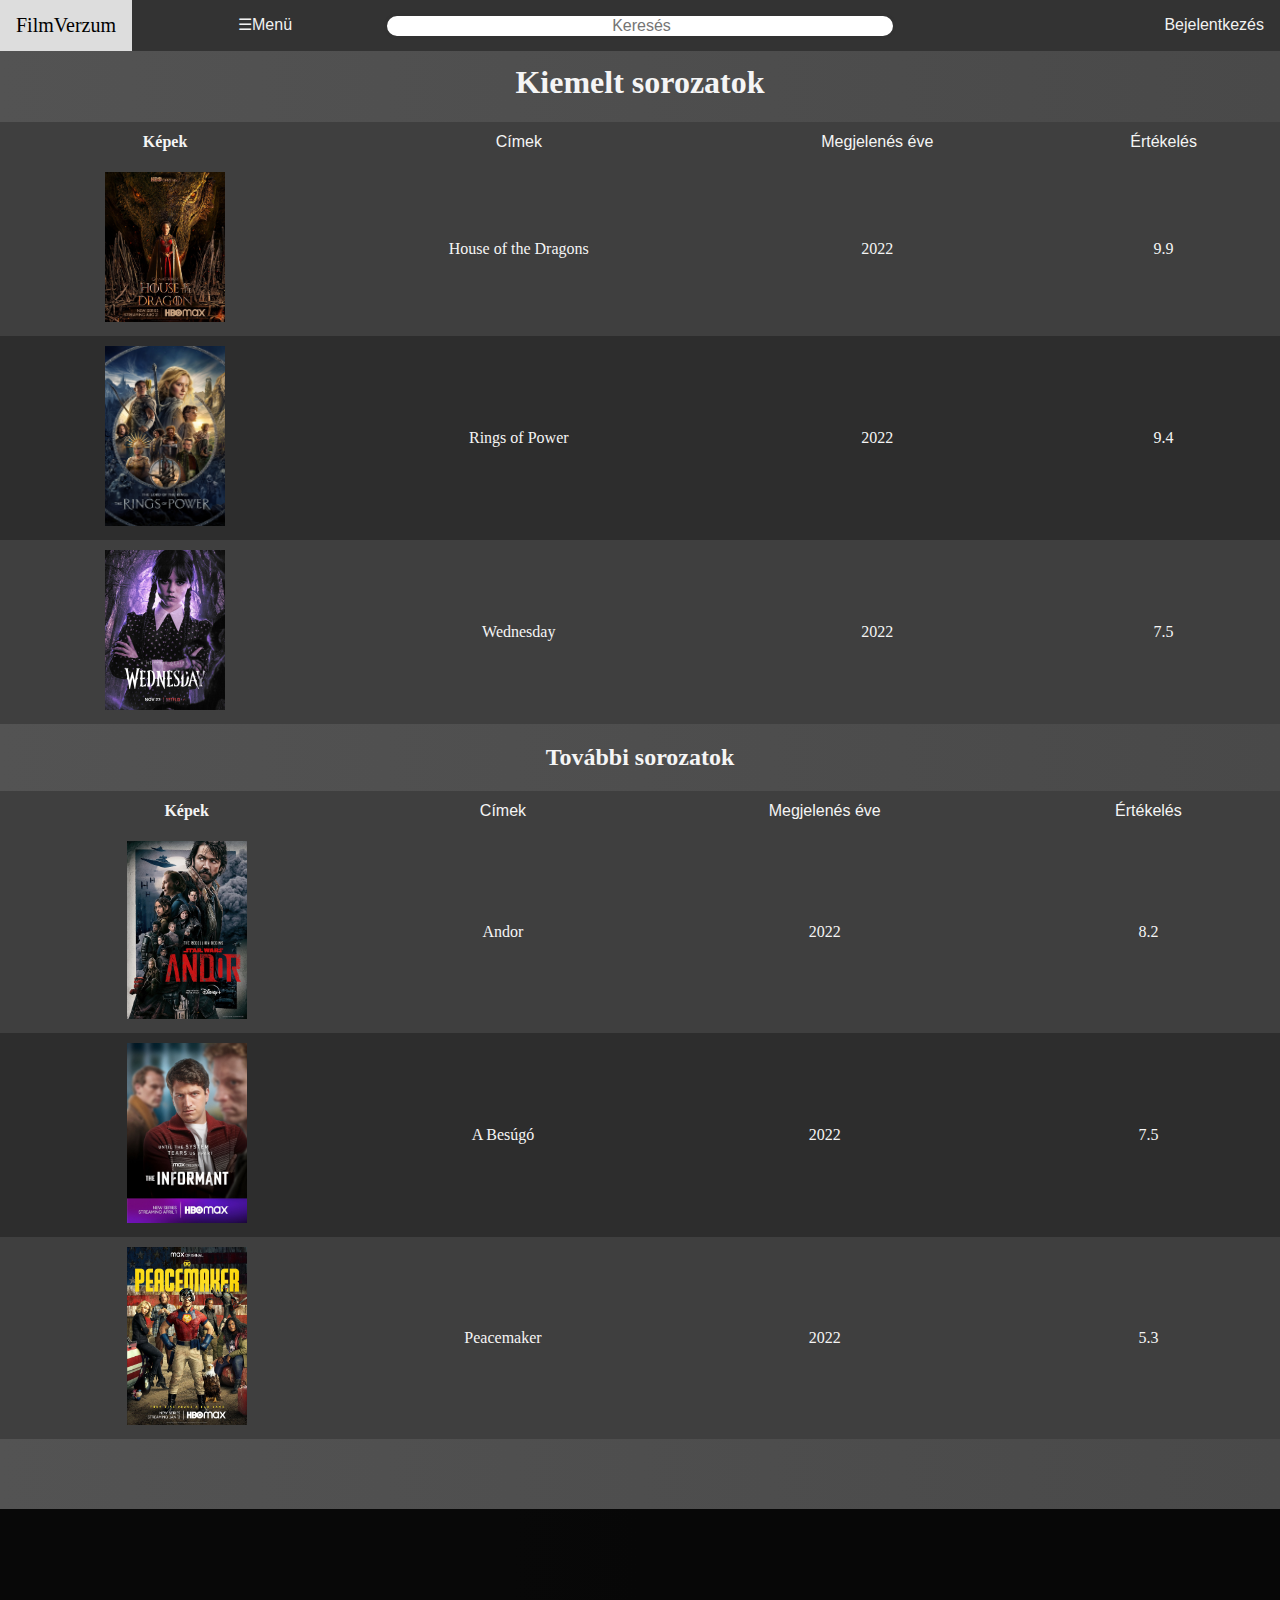
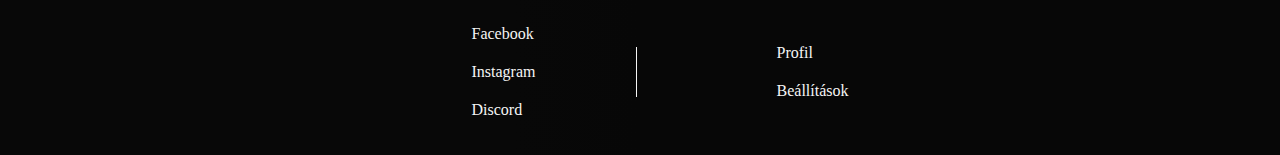
<file: sorozatok.html>
<!DOCTYPE html>
<html lang="en">
<head>
    <meta charset="UTF-8">
    <meta http-equiv="X-UA-Compatible" content="IE=edge">
    <meta name="viewport" content="width=device-width, initial-scale=1.0">
    <title>Sorozatok</title>
    <link rel="stylesheet" href="./styles/style.css">
    <link rel="stylesheet" href="./styles/styleLogin.css">
    <link rel="stylesheet" href="./styles/osszMusorStyle.css">
    <script src="./scripts/script.js"></script>
</head>
<body>
    <div id="id01" class="modal">
        <form class="modal-content animate" method="post">
            <div class="container">
                <label>
                    <input type="text" placeholder="Felhasználónév" name="uname" class="formInput firstInput" required>
                </label>
                <label>
                    <input type="password" placeholder="Jelszó" name="psw" class="formInput" required>
                </label>
                <button type="submit" class="overlayLoginBTN">Bejelentkezés</button>
                <div style="display: flex; justify-content: space-between;">
                    <button type="button" onclick="document.getElementById('id01').style.display='none'"
                        class="cancelbtn">Mégse</button>
                    <button type="button" onclick="document.getElementById('registration').style.display='flex'"
                        class="signupBTN">Regisztráció</button>
                </div>
            </div>
        </form>
    </div>

    <div id="registration" class="modal">
        <form method="post" class="modal-content">
            <div class="container">
                <h1>Regisztráció</h1>
                <fieldset>
                    <label>Teljes név <br>
                        <input type="text" placeholder="pl.: Kovács Ilona" name="name" class="formInput firstInput"
                            required></label>
                    <label>Születési dátum: <br>
                        <input type="date" name="date-of-birth" min="1920-01-01" class="formInput" required /></label>
                    <label>E-mail cím<br>
                        <input type="email" placeholder="pl.: kovacsilona@valami.com" name="email" class="formInput"
                            required></label>
                    <label>Jelszó<br>
                        <input type="password" placeholder="Írja be a jelszót" name="psw" class="formInput"
                            required></label>
                    <label>Jelszó újra<br>
                        <input type="password" placeholder="Írja be újra a jelszót" name="psw-repeat" class="formInput"
                            required></label>

                    <div class="clearfix">
                        <button type="button" onclick="document.getElementById('registration').style.display='none'"
                            class="cancelbtn">Vissza a bejelentkezéshez</button>
                        <button type="submit" class="signupbtn">Regisztráció</button>
                    </div>
                </fieldset>
            </div>
        </form>
    </div>

    <div id="menuOverlay" class="overlay">
        <div id="menuActions">
            <a href="javascript:void(0)" class="closeBTN" onclick="closeNav()">&times;</a>
            <a href="./index.html" id="menuHome">&#8962;</a>
        </div>

        <div class="overlay-content wide-screen">
            <table class="overlayTable">
                <thead>
                    <tr>
                        <th id="filmek"><a href="filmek.html" class="overlayFilmek">Filmek</a></th>
                        <th id="sorozatok"><a href="sorozatok.html" class="overlaySorozatok">Sorozatok</a></th>
                    </tr>
                </thead>
                <tbody>

                    <tr>
                        <td headers="filmek"><a href="#" class="overlayT10Film">Top 5 film</a></td>
                        <td headers="sorozatok"><a href="#" class="overlayT10Sorozat">Top 5 sorozat</a></td>
                    </tr>

                    <tr>
                        <td headers="filmek"><a href="#" class="overlayFilmRelease">Film megjelenések</a></td>
                        <td headers="sorozatok"><a href="#" class="overlaySorozatRelease">Sorozat megjelenések</a></td>
                    </tr>

                    <tr>
                        <td headers="filmek"><a href="#" class="overlayFilmGenre">Film műfaj</a></td>
                        <td headers="sorozatok"><a href="#" class="overlaySorozatGenre">Sorozat műfaj</a></td>
                    </tr>

                </tbody>
            </table>
        </div>

        <div class="overlay-content mobile-screen">
            <a href="filmek.html" class="overlayFilmek">Filmek</a>
            <div class="overlayFilm-dropdown">
                <a href="#" class="overlayT10Film">Top 5 film</a>
                <a href="#" class="overlayFilmRelease">Film megjelenések</a>
                <a href="#" class="overlayFilmGenre">Film műfaj</a>
            </div>

            <a href="sorozatok.html" class="overlaySorozatok">Sorozatok</a>
            <div class="overlaySorozat-dropdown">
                <a href="#" class="overlayT10Sorozat">Top 5 sorozat</a>
                <a href="#" class="overlaySorozatRelease">Sorozat megjelenések</a>
                <a href="#" class="overlaySorozatGenre">Sorozat műfaj</a>
            </div>
        </div>
    </div>

    <div id="searchOverlay" class="overlay">
        <a href="javascript:void(0)" class="closebtn" onclick="closeSearch()">&times;</a>

        <div class="overlay-content">
            <label for="overlaySearch"></label><input type="search" class="searchbar" id="overlaySearch"
                placeholder="Keresés">
        </div>
    </div>

    <nav class="navBar">
        <div class="searchbarCenter">
            <label for="mainSearch"></label><input type="search" class="searchbar" id="mainSearch"
                placeholder="Keresés">
            <button class="searchOverlay-btn" onclick="openSearch()"><img src="img/navbar/searchIcon.svg"
                    alt="search"></button>
        </div>

        <div class="leftLogo">
            <a href="index.html" id="logo" title="Kezdőlap">FilmVerzum</a>
        </div>

        <div class="menu">
            <button onclick="openNav()" id="menuBTN">&#9776;Menü</button>
        </div>

        <div class="rightSide">
            <button onclick="document.getElementById('id01').style.display='flex'"
                class="loginBTN">Bejelentkezés</button>
        </div>
    </nav>

    <main class="main">
        <section class="section">
            <h1>Kiemelt sorozatok</h1>
            <table class="film-table">
                <thead>
                    <tr>
                        <th>Képek</th>
                        <th><button onclick="sortTable(1)">Címek</button></th>
                        <th><button onclick="sortTable(2)">Megjelenés éve</button></th>
                        <th><button onclick="sortTable(3)">Értékelés</button></th>
                    </tr>
                </thead>
                <tbody>
                    <tr>
                        <td><a href="houseofthedragon.html"><img src="./img/main/smallPoster/HouseOfDragons.jpg" alt="House of the Dragons"></a></td>
                        <td>House of the Dragons</td>
                        <td>2022</td>
                        <td>9.9</td>
                    </tr>
                    <tr>
                        <td><a href="ringsofpower.html"><img src="./img/main/smallPoster/RingsOfPower.jpg"
                                    alt="Rings of Power"></a></td>
                        <td>Rings of Power</td>
                        <td>2022</td>
                        <td>9.4</td>
                    </tr>
                    <tr>
                        <td><a href="topgunmaverick.html"><img src="./img/posters/Wednesday.jpg"
                                    alt="Wednesday"></a></td>
                        <td>Wednesday</td>
                        <td>2022</td>
                        <td>7.5</td>
                    </tr>
                </tbody>
            </table>
            <h2>További sorozatok</h2>
            <table class="film-table">
                <thead>
                    <tr>
                        <th>Képek</th>
                        <th><button onclick="sortTable(1, 1)">Címek</button></th>
                        <th><button onclick="sortTable(2, 1)">Megjelenés éve</button></th>
                        <th><button onclick="sortTable(3, 1)">Értékelés</button></th>
                    </tr>
                </thead>
                <tbody>
                    <tr>
                        <td><img src="./img/posters/Andor.jpg" alt="Andor">
                        </td>
                        <td>Andor</td>
                        <td>2022</td>
                        <td>8.2</td>
                    </tr>
                    <tr>
                        <td><img src="./img/posters/ABesugo.jpg" alt="A Besúgó"></td>
                        <td>A Besúgó</td>
                        <td>2022</td>
                        <td>7.5</td>
                    </tr>
                    <tr>
                        <td><img src="./img/posters/Peacemaker.jpg" alt="Peacemaker"></td>
                        <td>Peacemaker</td>
                        <td>2022</td>
                        <td>5.3</td>
                    </tr>
                </tbody>
            </table>
        </section>
    </main>

    <footer class="lablec">
        <div class="socialMedia">
            <ul>
                <li>
                    <a href="https://www.facebook.com" target="_blank">Facebook</a>
                </li>
                <li>
                    <a href="https://www.instagram.com" target="_blank">Instagram</a>
                </li>
                <li>
                    <a href="https://discord.com" target="_blank">Discord</a>
                </li>
            </ul>
        </div>
        <div class="settings">
            <ul>
                <li>
                    <a href="#">Profil</a>
                </li>
                <li>
                    <a href="#">Beállítások</a>
                </li>
            </ul>
        </div>
    </footer>
</body>
</html>
</file>
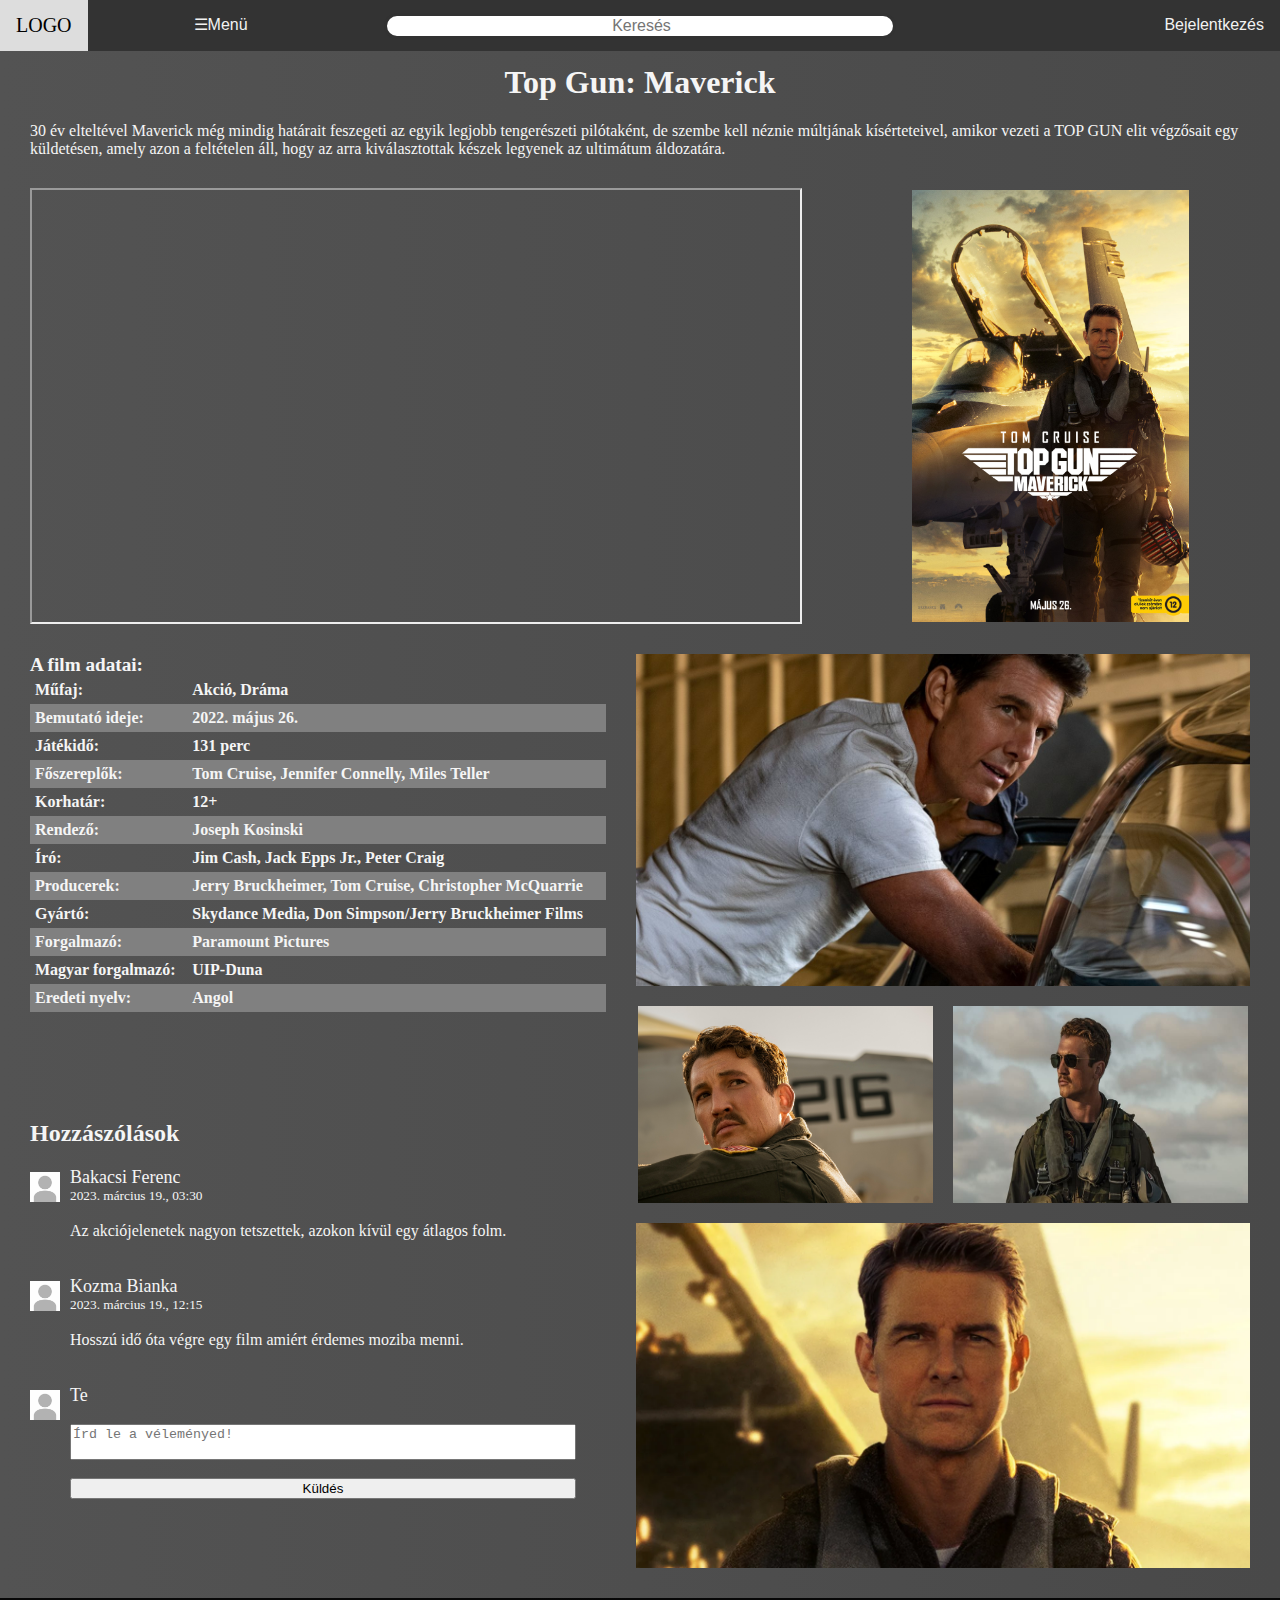
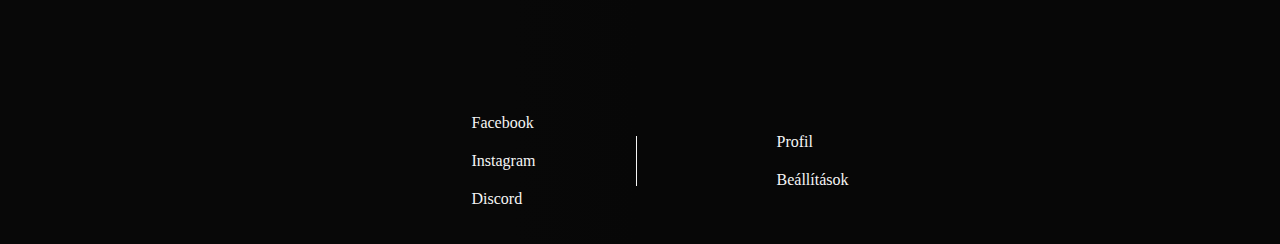
<file: topgunmaverick.html>
<!DOCTYPE html>
<html lang="hu">
<head>
    <meta charset="UTF-8">
    <title>Top Gun: Maverick</title>
    <link rel="stylesheet" href="styles/styleFilmpages.css">
    <link rel="stylesheet" href="styles/style.css">
    <link rel="stylesheet" href="styles/styleLogin.css">
    <script src="scripts/script.js"></script>
</head>
<body>
    <div id="id01" class="modal">
        <form class="modal-content animate" method="post">
            <div class="container">
                <label>
                    <input type="text" placeholder="Felhasználónév" name="uname" class="formInput firstInput" required>
                </label>
                <label>
                    <input type="password" placeholder="Jelszó" name="psw" class="formInput" required>
                </label>
                <button type="submit" class="overlayLoginBTN">Bejelentkezés</button>
                <div style="display: flex; justify-content: space-between;">
                    <button type="button" onclick="document.getElementById('id01').style.display='none'"
                            class="cancelbtn">Mégse</button>
                    <button type="button" onclick="document.getElementById('registration').style.display='flex'"
                            class="signupBTN">Regisztráció</button>
                </div>
            </div>
        </form>
    </div>

    <div id="registration" class="modal">
        <form method="post" class="modal-content">
            <div class="container">
                <h1>Regisztráció</h1>
                <fieldset>
                    <label>Teljes név <br>
                        <input type="text" placeholder="pl.: Kovács Ilona" name="name"
                               class="formInput firstInput" required></label>
                    <label>Születési dátum: <br>
                        <input type="date" name="date-of-birth" min="1920-01-01" class="formInput" required/></label>
                    <label>E-mail cím<br>
                        <input type="email" placeholder="pl.: kovacsilona@valami.com" name="email"
                               class="formInput" required></label>
                    <label>Jelszó<br>
                        <input type="password" placeholder="Írja be a jelszót" name="psw"
                               class="formInput" required></label>
                    <label>Jelszó újra<br>
                        <input type="password" placeholder="Írja be újra a jelszót" name="psw-repeat"
                               class="formInput" required></label>

                    <div class="clearfix">
                        <button type="button" onclick="document.getElementById('registration').style.display='none'"
                                class="cancelbtn">Vissza a bejelentkezéshez</button>
                        <button type="submit" class="signupbtn">Regisztráció</button>
                    </div>
                </fieldset>
            </div>
        </form>
    </div>

    <div id="menuOverlay" class="overlay">
        <div id="menuActions">
            <a href="javascript:void(0)" class="closeBTN" onclick="closeNav()">&times;</a>
            <a href="./index.html" id="menuHome">&#8962;</a>
        </div>

        <div class="overlay-content wide-screen">
            <table class="overlayTable">
                <thead>
                <tr>
                    <th id="filmek"><a href="filmek.html" class="overlayFilmek">Filmek</a></th>
                    <th id="sorozatok"><a href="sorozatok.html" class="overlaySorozatok">Sorozatok</a></th>
                </tr>
                </thead>
                <tbody>
                <tr>
                    <td headers="filmek"><a href="#" class="overlayT10Film">Top 5 film</a></td>
                    <td headers="sorozatok"><a href="#" class="overlayT10Sorozat">Top 5 sorozat</a></td>
                </tr>
                <tr>
                    <td headers="filmek"><a href="#" class="overlayFilmRelease">Film megjelenések</a></td>
                    <td headers="sorozatok"><a href="#" class="overlaySorozatRelease">Sorozat megjelenések</a></td>
                </tr>
                <tr>
                    <td headers="filmek"><a href="#" class="overlayFilmGenre">Film műfaj</a></td>
                    <td headers="sorozatok"><a href="#" class="overlaySorozatGenre">Sorozat műfaj</a></td>
                </tr>
                </tbody>
            </table>
        </div>

        <div class="overlay-content mobile-screen">
            <a href="filmek.html" class="overlayFilmek">Filmek</a>

            <div class="overlayFilm-dropdown">
                <a href="#" class="overlayT10Film">Top 5 film</a>
                <a href="#" class="overlayFilmRelease">Film megjelenések</a>
                <a href="#" class="overlayFilmGenre">Film műfaj</a>
            </div>

            <a href="sorozatok.html" class="overlaySorozatok">Sorozatok</a>

            <div class="overlaySorozat-dropdown">
                <a href="#" class="overlayT10Sorozat">Top 5 sorozat</a>
                <a href="#" class="overlaySorozatRelease">Sorozat megjelenések</a>
                <a href="#" class="overlaySorozatGenre">Sorozat műfaj</a>
            </div>
        </div>
    </div>

    <div id="searchOverlay" class="overlay">
        <a href="javascript:void(0)" class="closebtn" onclick="closeSearch()">&times;</a>

        <div class="overlay-content">
            <label for="overlaySearch"></label><input type="search" class="searchbar" id="overlaySearch"
                                                      placeholder="Keresés">
        </div>
    </div>

    <nav class="navBar">
        <div class="searchbarCenter">
            <label for="mainSearch"></label><input type="search" class="searchbar"
                                                   id="mainSearch" placeholder="Keresés">
            <button class="searchOverlay-btn" onclick="openSearch()"><img src="img/navbar/searchIcon.svg"
                                                                          alt="search"></button>
        </div>

        <div class="leftLogo">
            <a href="index.html" id="logo" title="Kezdőlap">LOGO</a>
        </div>

        <div class="menu">
            <button onclick="openNav()" id="menuBTN">&#9776;Menü</button>
        </div>

        <div class="rightSide">
            <button onclick="document.getElementById('id01').style.display='flex'"
                    class="loginBTN">Bejelentkezés</button>
        </div>
    </nav>

    <main class="main">
        <div class="mainPart">
            <h1>Top Gun: Maverick</h1>
            <div class="szoveg">30 év elteltével Maverick még mindig határait feszegeti az egyik legjobb tengerészeti
                pilótaként, de szembe kell néznie múltjának kísérteteivel, amikor vezeti a TOP GUN elit végzősait egy
                küldetésen, amely azon a feltételen áll, hogy az arra kiválasztottak készek legyenek az
                ultimátum áldozatára.<br>
            </div>

            <div class="video-container">
                <iframe src="https://www.youtube.com/embed/VxGR3l_BYyI" allowfullscreen></iframe><br>
                <img src="./img/topgun/topgun1.jpg" alt="Top Gun: Maverick"/>
            </div>
        </div>

        <div class="secondary">
            <table class="tableFilmek">
                <caption>A film adatai:</caption>
                <tr>
                    <th class = firstcolumn id="genre">Műfaj: </th>
                    <th class = firstcolumn id="genreValue">Akció, Dráma</th>
                </tr>
                <tr>
                    <th class = firstcolumn id="premier">Bemutató ideje: </th>
                    <th class = firstcolumn id="premierValue">2022. május 26.</th>
                </tr>
                <tr>
                    <th class = firstcolumn id="watchTime">Játékidő: </th>
                    <th class = firstcolumn id="watchTimeValue">131 perc</th>
                </tr>
                <tr>
                    <th class = firstcolumn id="stars">Főszereplők: </th>
                    <th class = firstcolumn id="starsValue">Tom Cruise, Jennifer Connelly, Miles Teller</th>
                </tr>
                <tr>
                    <th class = firstcolumn id="ageLimit">Korhatár: </th>
                    <th class = firstcolumn id="ageLimitValue">12+</th>
                </tr>
                <tr>
                    <th class = firstcolumn id="director">Rendező: </th>
                    <th class = firstcolumn id="directorValue">Joseph Kosinski</th>
                </tr>
                <tr>
                    <th class = firstcolumn id="writer">Író: </th>
                    <th class = firstcolumn id="writerValue">Jim Cash, Jack Epps Jr., Peter Craig</th>
                </tr>
                <tr>
                    <th class = firstcolumn id="producer">Producerek: </th>
                    <th class = firstcolumn id="producerValue">Jerry Bruckheimer, Tom Cruise, Christopher McQuarrie</th>
                </tr>
                <tr>
                    <th class = firstcolumn id="manufacturer">Gyártó: </th>
                    <th class = firstcolumn id="manufacturerValue">Skydance Media, Don Simpson/Jerry
                        Bruckheimer Films</th>
                </tr>
                <tr>
                    <th class = firstcolumn id="distributor">Forgalmazó: </th>
                    <th class = firstcolumn id="distributorValue">Paramount Pictures</th>
                </tr>
                <tr>
                    <th class = firstcolumn id="hunDistributor">Magyar forgalmazó: </th>
                    <th class = firstcolumn id="hunDistributorValue">UIP-Duna</th>
                </tr>
                <tr>
                    <th class = firstcolumn id="language">Eredeti nyelv: </th>
                    <th class = firstcolumn id="languageValue">Angol</th>
                </tr>
            </table>

            <div class="commentSection">
                <h2>Hozzászólások</h2>
                <div class="fullRealComment">
                    <img class="userAvatar" src="./img/main/profilepicture.jpg" alt="Felhasználó avatarja">
                    <div class="comment-body">
                        <a class="userRealName">Bakacsi Ferenc</a>
                        <span class="comment-date">2023. március 19., 03:30</span><br>
                        <p>Az akciójelenetek nagyon tetszettek, azokon kívül egy átlagos folm.</p>
                        <br><br>
                    </div>
                </div>
                <div class="fullRealComment">
                    <img class="userAvatar" src="./img/main/profilepicture.jpg" alt="Felhasználó avatarja">
                    <div class="comment-body">
                        <a class="userRealName">Kozma Bianka</a>
                        <a class="comment-date">2023. március 19., 12:15</a><br>
                        <p>Hosszú idő óta végre egy film amiért érdemes moziba menni.</p>
                        <br><br>
                    </div>
                </div>
                <div class="fullRealComment">
                    <img class="userAvatar" src="./img/main/profilepicture.jpg" alt="Felhasználó avatarja">
                    <div class="comment-body">
                        <a class="userRealName">Te</a><br>
                        <label for="felhasznalovelemenye"></label><textarea placeholder="Írd le a véleményed!" id="felhasznalovelemenye" name="valodicomment" maxlength="200"></textarea> <br/>
                        <input type="submit" id="submit-btn" value="Küldés"/>
                    </div>
                </div>
            </div>

            <div class="photo-gallery">
                <img class="firsInGalley" src="./img/topgun/topgun5.jpg" alt="Topgun: Maverick 1. kép"/>
                <img class="secondInGalley" src="./img/topgun/topgun3.jpg" alt="Topgun: Maverick 2. kép"/>
                <img class="thirdInGalley" src="./img/topgun/topgun4.jpg" alt="Topgun: Maverick 3. kép"/>
                <img class="fourthInGalley" src="./img/topgun/topgun2.jpg" alt="Topgun: Maverick 4. kép"/>
            </div>
        </div>
    </main>

    <footer class="lablec">
        <div class="socialMedia">
          <ul>
            <li>
              <a href="https://www.facebook.com" target="_blank">Facebook</a>
            </li>
            <li>
              <a href="https://www.instagram.com" target="_blank">Instagram</a>
            </li>
            <li>
              <a href="https://discord.com" target="_blank">Discord</a>
            </li>
          </ul>
        </div>
        <div class="settings">
          <ul>
            <li>
              <a href="#">Profil</a>
            </li>
            <li>
              <a href="#">Beállítások</a>
            </li>
          </ul>
        </div>
      </footer>
</body>
</html>
</file>
<file: styles/style.css>
* {
  list-style-type: none;
  text-decoration: none;
  color: whitesmoke;
}

html {
  height: 100%;
}

body {
  margin: 0;
  background-color: #000000;
  background-image: linear-gradient(90deg, #535353, #494949, #000000, #494949, #535353);
  background-size: 400% 400%;
  animation: gradient 20s ease-in;
}

::-webkit-scrollbar {
  width: 8px;
}

::-webkit-scrollbar-track {
  background: #3e3e3e;
}

::-webkit-scrollbar-thumb {
  background: rgb(0, 1, 38);
}

::-webkit-scrollbar-thumb:hover {
  background: rgb(0, 2, 64);
}

.navBar {
  position: fixed;
  top: 0;
  left: 0;
  width: 100%;
  overflow: hidden;
  background-color: #333;
  z-index: 1000;
}

#logo {
  float: left;
  color: #f2f2f2;
  text-align: center;
  padding: 14px 16px;
  text-decoration: none;
  font-size: 20px;
}

#logo:hover {
  background-color: #ddd;
  color: black;
}

.menu {
  float: left;
  padding: 14px 100px;
}

#profilePicture, #logout, #settings, #admin {
  width: 25px;
  height: 25px;
  display: block;
  margin-left: 10px;
  margin-right: 10px;
}


#menuBTN,
.loginBTN,
.searchOverlay-btn {
  background-color: #333;
  border: none;
  color: #f2f2f2;
  text-align: center;
  text-decoration: none;
  display: inline-block;
  font-size: 16px;
  cursor: pointer;
}

#menuBTN:hover,
.loginBTN:hover {
  background-color: #ddd;
  color: black;
}

.rightSide {
  float: right;
  padding: 15px 10px;
  position: relative;
  display: inline-block;
}

.searchbarCenter .searchbar,
.searchOverlay-btn,
.searchbar {
  float: none;
  position: absolute;
  top: 50%;
  left: 50%;
  transform: translate(-50%, -50%);
}

.searchbar {
  box-sizing: border-box;
  font-size: 1em;
  width: 40%;
  padding-left: 20px;
  outline: solid rgb(0, 1, 38) 0;
  border: solid 3px #323232;
  border-radius: 20px;
  color: black;
}

#mainSearch:focus {
  border: solid 3px #09f;
  outline: solid rgb(9, 1, 43) 2000px;
  transition: all 1s ease-in;
  text-align: left;
  z-index: 1;
}

.searchbar::placeholder {
  text-align: center;
}

.searchbar:hover {
  border: solid 5px rgb(5, 31, 48);
}

.searchOverlay-btn {
  background-color: rgba(255, 255, 255, 0);
  border: none;
  display: none;
}

.searchOverlay-btn img {
  width: 20px;
  height: 20px;
}

.overlay,
.searchOverlay {
  height: 0;
  width: 100%;
  position: fixed;
  z-index: 1;
  top: 0;
  left: 0;
  background-color: #333;
  background-color: rgba(51, 51, 51, 0.9);
  overflow-y: hidden;
  transition: 0.5s;
}

.overlay-content {
  position: relative;
  top: 25%;
  width: 100%;
  text-align: center;
  margin-top: 30px;
}

.overlayTable {
  margin-left: auto;
  margin-right: auto;
  border-collapse: separate;
  border-spacing: 50px 0;
}

.overlayTable td {
  padding: 10px 0;
}

.overlay a {
  padding: 8px;
  text-decoration: none;
  font-size: 36px;
  color: #f2f2f2;
  display: block;
  transition: 0.3s;
}

.overlay a:hover,
.overlay a:focus {
  color: #6b6b6b;
}

.overlay .closeBTN {
  position: absolute;
  top: 50px;
  right: 45px;
  font-size: 40px;
}

#menuActions {
  display: flex;
  justify-content: space-between;
  align-items: center;
}

#menuHome {
  display: none;
}

.mobile-screen .overlayFilmek,
.mobile-screen .overlaySorozatok {
  font-size: 30px;
  margin-top: 20px;
  margin-bottom: 15px;
}

.mobile-screen a {
  font-size: 20px;
}

.mobile-screen {
  display: none;
}

.lablec {
  margin-top: 70px;
  width: 100%;
  background-color: rgba(0, 0, 0, 0.9);
  padding-top: 80px;
  display: flex;
  justify-content: center;
  flex-wrap: wrap;
  align-items: stretch;
}


.socialMedia,
.settings {
  display: flex;
  align-items: center;
}

.socialMedia::after {
  content: "";
  display: block;
  height: 50px;
  width: 1px;
  background-color: whitesmoke;
  margin-left: 40px;
  margin-right: 40px;
}

.lablec a {
  margin: 40px;
}

.lablec li {
  margin: 20px;
}


@media only screen and (max-width: 1000px) {
  .socialMedia::after {
    margin-left: 10px;
    margin-right: 10px;
  }
}

@media only screen and (max-width: 990px) {
  #mainSearch {
    display: none;
  }

  .searchOverlay-btn {
    display: block;
  }
}

@media only screen and (max-width: 600px) {
  .leftLogo {
    display: none;
  }

  .menu {
    float: left;
    text-align: center;
    padding: 14px 16px;
  }

  .overlay #menuHome {
    display: block;
    position: absolute;
    top: 50px;
    left: 45px;
    font-size: 40px;
  }

  .wide-screen {
    display: none;
  }

  .mobile-screen {
    display: block;
  }

  .socialMedia::after {
    margin-left: 2px;
    margin-right: 2px;
  }
}

@media only screen and (min-width: 601px) {
  .leftLogo {
    display: block;
  }
}


@media only screen and (max-width: 460px) {
  .socialMedia::after {
    display: none;
  }

}

@media print {
  * {

    color: black !important;
  }

  body {
    background: none !important;
    font-family: Arial, sans-serif !important;
  }

  .overlay,
  .navBar,
  footer,
  iframe,
  .comment {
    display: none !important;

  }
}
</file>
<file: styles/styleMain.css>
body {
    background-color: #000000;
    background-image: linear-gradient(90deg, #535353, #494949, #000000, #494949, #535353);
    background-size: 400% 400%;
    animation: gradient 20s ease infinite;
}


@keyframes gradient {
    0% {
        background-position: 0 50%;
    }

    50% {
        background-position: 100% 50%;
    }

    100% {
        background-position: 0 50%;
    }
}

#filmVerzum {
    font-size: 50px;
    margin-top: 10px;
}

.main {
    width: 100%;
    background-color: rgba(0, 0, 0, 0.9);
}

#filmVerzum {
    display: none;
}

.mainPart {
    display: flex;
    padding: 15px 15px;
}

.poster, .poster a {
    margin-top: 5%;
    width: 100%;
    height: 30%;
    display: flex;
}

#posterIMG {
    width: 80%;
    height: 100%;
}

.description {
    padding-left: 20px;
}

.categories {
    display: flex;
}

.category {
    border: none;
    border-radius: 25%;
    margin-right: 5px;
    background-color: rgba(53, 53, 53, 0.5);
    color: whitesmoke;
    cursor: pointer;
}

.secondary {
    width: 100%;
}

.secondary h2 {
    margin-left: 20px;
}

.topmusorok img {
    width: 250px;
    height: 350px;
    object-fit: cover;
    padding: 30px;
}

@media only screen and (max-width: 1600px) {
    .mainPart {
        display: flex;
        flex-direction: column;
        align-items: center;
    }
}

@media only screen and (max-width: 1300px) {
    .topmusorok img {
        padding-right: 50px;
    }
}

@media only screen and (max-width: 1000px) {
    .description p {
        display: none;
    }

    .categoryBTN {
        display: none;
    }

    #mainTitle {
        text-align: center;
    }

    .topmusorok {
        display: grid;
        grid-template-columns: repeat(2, 1fr);
        grid-template-rows: repeat(2, 1fr);
        gap: 20px;
        justify-items: center;
        align-items: center;
    }

    .topmusorok img {
        width: 200px;
        height: 280px;
        object-fit: cover;
    }


    .slide-desc {
        display: none;
    }
}

@media screen and (max-width: 650px) {
    .poster {
        flex-direction: column;
        align-items: center;
        justify-content: flex-end;
        height: 100%;
    }

    #posterIMG {
        width: 100%;
    }

    .description {
        width: 100%;
        text-align: center;
        margin-top: 10px;
    }

    .topmusorok {
        display: block;
        text-align: center;
    }

    .topmusorok img {
        width: 150px;
        height: 250px;
        object-fit: cover;
        margin: 20px auto;
    }
}

@media print {
    #filmVerzum {
        position: absolute;
        top: 0;
        text-align: center;
        display: block;
    }

    .main {
        background: none;
    }

    .topmusorok {
        background: none;
        width: 90%;
        position: absolute;
    }

    .topmusorok img {
        height: 380px;
        width: auto;
        padding: 10px;
    }

    .poster {
        position: absolute;
        top: 100px;

    }

    .secondary {
        position: absolute;
        top: 550px;
    }

    .fourthInTopFilmek {
        display: none;
    }
}
</file>
<file: styles/styleLogin.css>
.modal {
    display: none;
    justify-content: center;
    align-items: center;
    position: fixed;
    z-index: 1;
    left: 0;
    top: 0;
    width: 100%;
    height: 100%;
    background-color: rgba(0, 0, 0, 0.8);
}

.modal-content {
    background-color: #333;
    color: whitesmoke;
    padding: 20px;
    border-radius: 5px;
    width: 400px;
    position: relative;
}

.modal-content::after {
    content: "";
    position: absolute;
    top: -20px;
    left: -20px;
    right: -20px;
    bottom: -20px;
    z-index: -1;
    background: linear-gradient(45deg, #003f00, #f9f9f9, #003f00);
    filter: blur(1000px);
    opacity: 0;
    transition: opacity 0.3s ease-in-out;
}

.modal-content:hover::after {
    opacity: 1;
}

.formInput {
    width: 100%;
    padding: 12px 20px;
    margin: 8px 0;
    box-sizing: border-box;
    border: none;
    border-radius: 4px;
    background-color: #5c5c5c;
    color: whitesmoke;
    transition: all 0.3s ease
}

.formInput:hover {
    transform: scale(1.05);
}

.formInput:focus {
    box-shadow: 0 0 10px #00ff00;
    transform: scale(1.05);
}

.firstInput {
    margin-top: 20px;
}

.overlayLoginBTN {
    background-color: #275f27;
    color: whitesmoke;
    padding: 14px 20px;
    margin: 8px 0;
    border: none;
    border-radius: 4px;
    cursor: pointer;
    width: 100%;
}

.cancelbtn {
    width: 50%;
    background-color: #be2217;
    color: whitesmoke;
    padding: 14px 20px;
    margin: 8px 0;
    border: none;
    border-radius: 4px;
    cursor: pointer;
    float: left;
}

.signupBTN, .signupbtn, .nextBTN {
    width: 50%;
    background-color: #03688a;
    color: whitesmoke;
    padding: 14px 20px;
    margin: 8px 0;
    border: none;
    border-radius: 4px;
    cursor: pointer;
    float: right;
}

.cancelbtn, .signupBTN, .overlayLoginBTN, .nextBTN {
    transition: all 0.5s ease;
}

.cancelbtn:hover, .signupBTN:hover, .overlayLoginBTN:hover, .nextBTN:hover {
    filter: brightness(90%);
    cursor: pointer;
}

.error {
    border: 1px solid #be2217;
}

.error-message {
    text-align: center;
    color: #be2217;
    font-size: 0.8em;
    margin-top: 5px;
}

@media screen and (max-width: 600px) {
    .modal-content {
        width: 80%;
    }
}
</file>
<file: styles/styleFilmpages.css>
.main {
    margin-top: 5%;
}

.login-link {
    color: blue;
}

.userAvatar{
    width: 30px;
    height: auto;
    margin-top: 5px;
    margin-right: 10px;
    flex-shrink: 0;
}

.userRealName{
    font-size: large;
}

.fullRealComment{
    display: flex;
    align-items: flex-start;
}

.comment-body {
    display: flex;
    flex-direction: column;
    justify-content: space-between;
}

.comment-body p {
    margin: 0;
    left: 0;
}

.comment-date{
    font-size: smaller;
}

.commentSection{
    width: 45%;
    position: absolute;
    left: 30px;
    top: 1100px;
}

textarea {
    resize: none;
    width: 500px;
    color: black;
}

#submit-btn{
    color: black;
}

.tableFilmek {
    text-align: left;
    position: relative;
    left: 30px;
    width: 45%;
    border-collapse: collapse;
    float: left;
}

.tableFilmek th{
    padding: 5px;
}

.tableFilmek tr:nth-child(even) {
    background-color: gray;
}

.tableFilmek tr:hover {
    background-color: darkgrey;
}

caption{
    text-align: left;
    font-size: larger;
    font-weight: bold;
}

.comment{
    clear: both;
    text-align: left;
    font-size: smaller;
    margin-right: 30px;
    margin-left: 30px;
    margin-bottom: 20px;
    width: 100%;
}

.video-container {
    display: flex;
    flex-wrap: wrap;
    align-items: center;
    margin-top: 30px;

}

.video-container iframe {
    position: relative;
    left: 30px;
    width: 60%;
    height: calc(60vw * 0.5625); /* 9:16 arány */
    margin-right: 110px;
    margin-bottom: 30px;
}


.video-container img {
    height: calc(60vw * 0.5625);
    margin-left: 30px;
    margin-bottom: 30px;
}

.photo-gallery {
    position: relative;
    margin-right: 30px;
    display: flex;
    flex-wrap: wrap;
    justify-content: center;
    gap: 20px;
    width: 48%;
    float: right;
    margin-bottom: 30px;
}

.firsInGalley, .fourthInGalley{
    width: 100%;
}

.secondInGalley{
    width: 48%;
}

.thirdInGalley{
    width: 48%;
}


.photo-gallery img {
    height: auto;
    display: inline-block;
}

h1{
    text-align: center;
}

.szoveg{
    text-align: left;
    margin-right: 30px;
    margin-left: 30px;
}

.lablec {
    margin-top: 70px;
    width: 100%;
    background-color: #000000c4;
    padding-top: 80px;
    display: flex;
    justify-content: center;
}

.socialMedia, .settings {
    display: flex;
    align-items: center;
}

.socialMedia::after {
    content: "";
    display: block;
    height: 50px;
    width: 1px;
    background-color: whitesmoke;
    margin-left: 40px;
    margin-right: 40px;
}

.lablec a {
    text-decoration: none;
    color: whitesmoke;
}

.lablec a {
    margin: 40px;
}

.lablec li {
    margin: 20px;
}

@media print {
    .commentSection{
        display: none;
    }

    h1, .szoveg{
        position: relative;
    }

    .tableFilmek{
        position: absolute;
        top: 155px;
        width: 100% !important;
        margin-top: 30px;
        margin-right: 30px;
    }

    .tableFilmek th{
        padding: 2px !important;
    }

    .video-container img{
        position: absolute;
        bottom: 0;
        width: 40%;
        height: auto;
    }

    .photo-gallery{
        margin: 30px;
        position: absolute;
        bottom: 0;
        right: 0;
        width: 50%;
        height: auto;
    }

    .photo-gallery img:nth-child(3), img:nth-child(2){
        display: none;
    }
}
</file>
<file: styles/osszMusorStyle.css>
body {
    background-color: #000000;
    background-image: linear-gradient(90deg, #535353, #494949, #000000, #494949, #535353);
    background-size: 400% 400%;
    animation: gradient 20s ease infinite;
    color: whitesmoke;
}

@keyframes gradient {
    0% {
        background-position: 0 50%;
    }

    50% {
        background-position: 100% 50%;
    }

    100% {
        background-position: 0 50%;
    }
}

.main {
    max-width: 1600px;
    margin: 0 auto;
}

.section {
    margin-top: 5%;
    text-align: center;
}

.film-table {
    width: 100%;
    border-collapse: collapse;
    background-color: rgba(0, 0, 0, 0.9);
}

.film-table th, .film-table td {
    padding: 10px;
}

.film-table button {
    background: none;
    border: none;
    color: whitesmoke;
    font-size: inherit;
    text-align: left;
    outline: none;
    cursor: pointer;
    transition: 0.3s;
}

.film-table button:hover {
    background-color: #ddd;
    color: black;
}

.film-table img {
    width: 150px;
    height: auto;
    transition: transform 0.3s ease;
}

.film-table img:hover {
    transform: scale(1.1);
}

.film-table tr:nth-child(even) {
    background-color: rgba(50, 50, 50, 0.9);
}

.film-table tr:nth-child(odd) {
    background-color: rgba(70, 70, 70, 0.9);
}

.head th {
    background-color: rgb(30, 30, 30);
}

@media (max-width: 1300px) {
    .film-table img {
        width: 120px;
    }
}

@media (max-width: 1000px) {
    .film-table img {
        width: 100px;
    }
}

@media (max-width: 650px) {
    .film-table img {
        width: 80px;
    }
}
</file>
